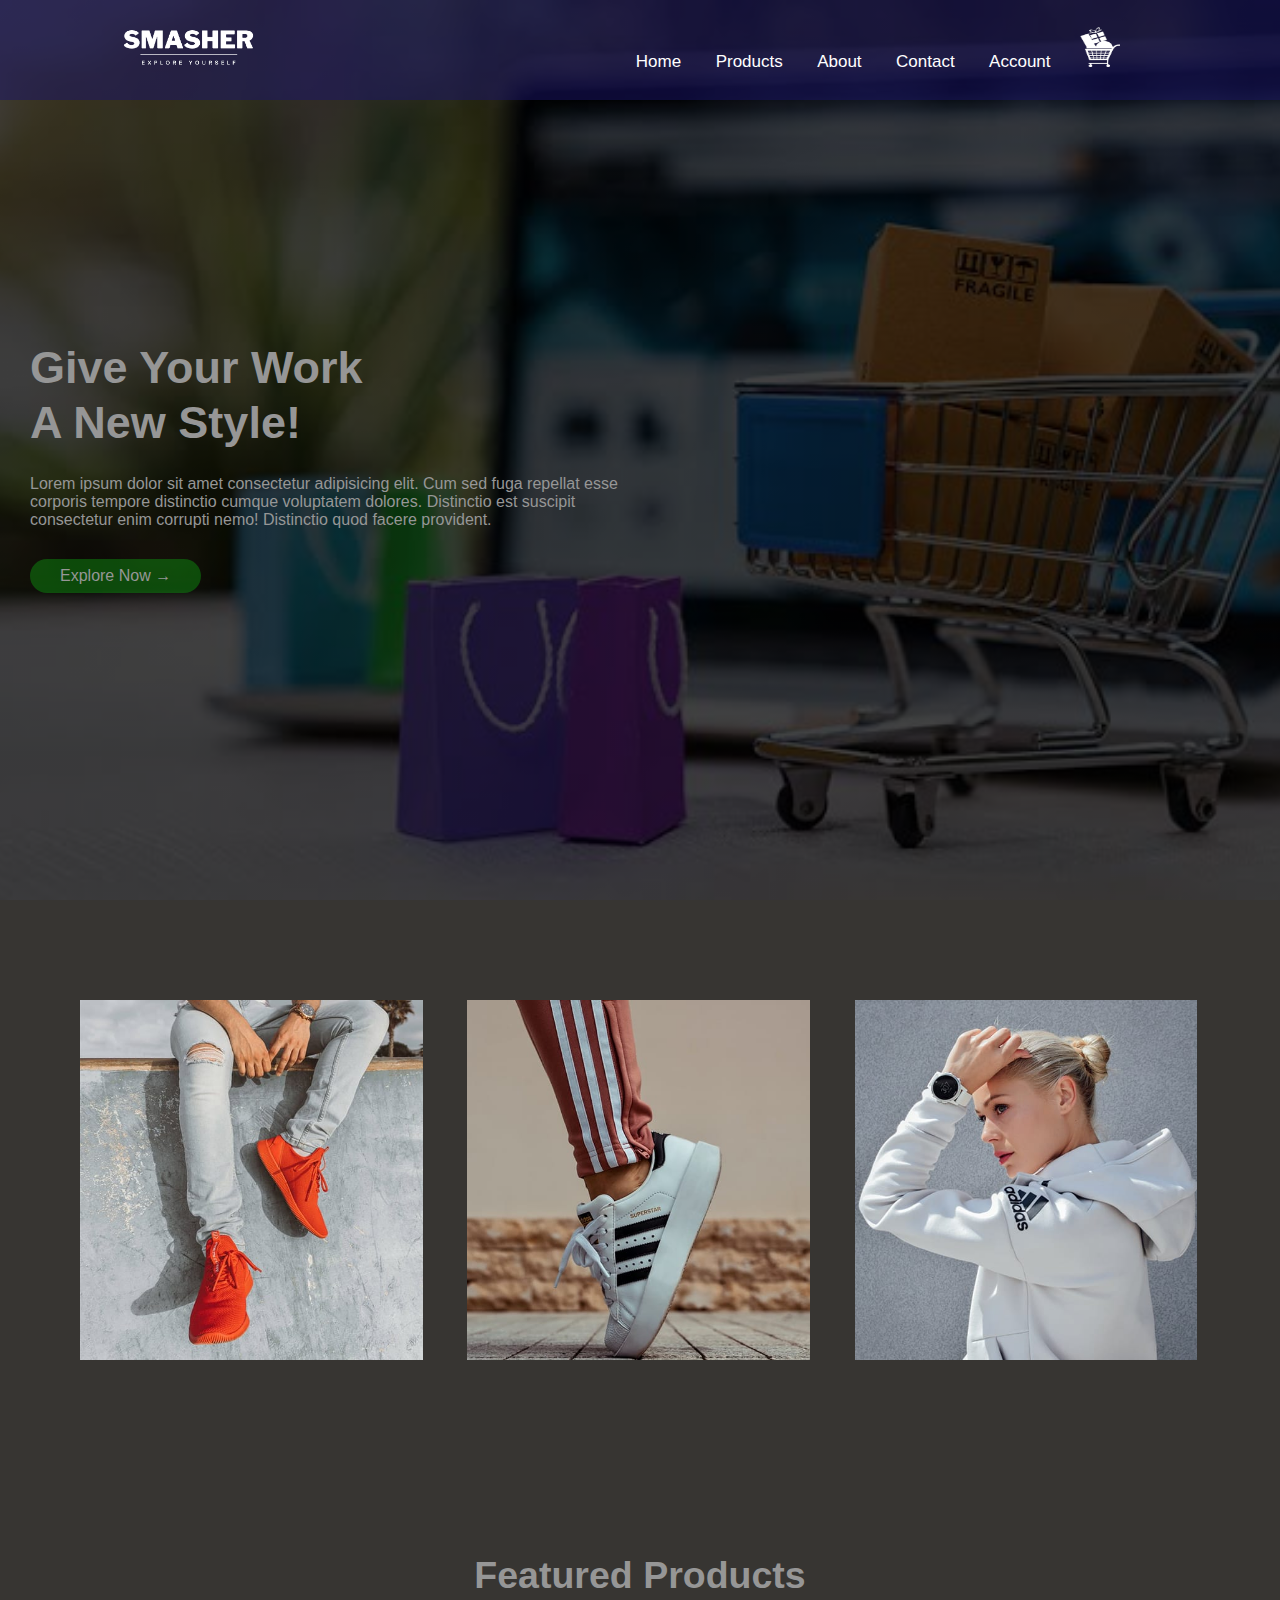
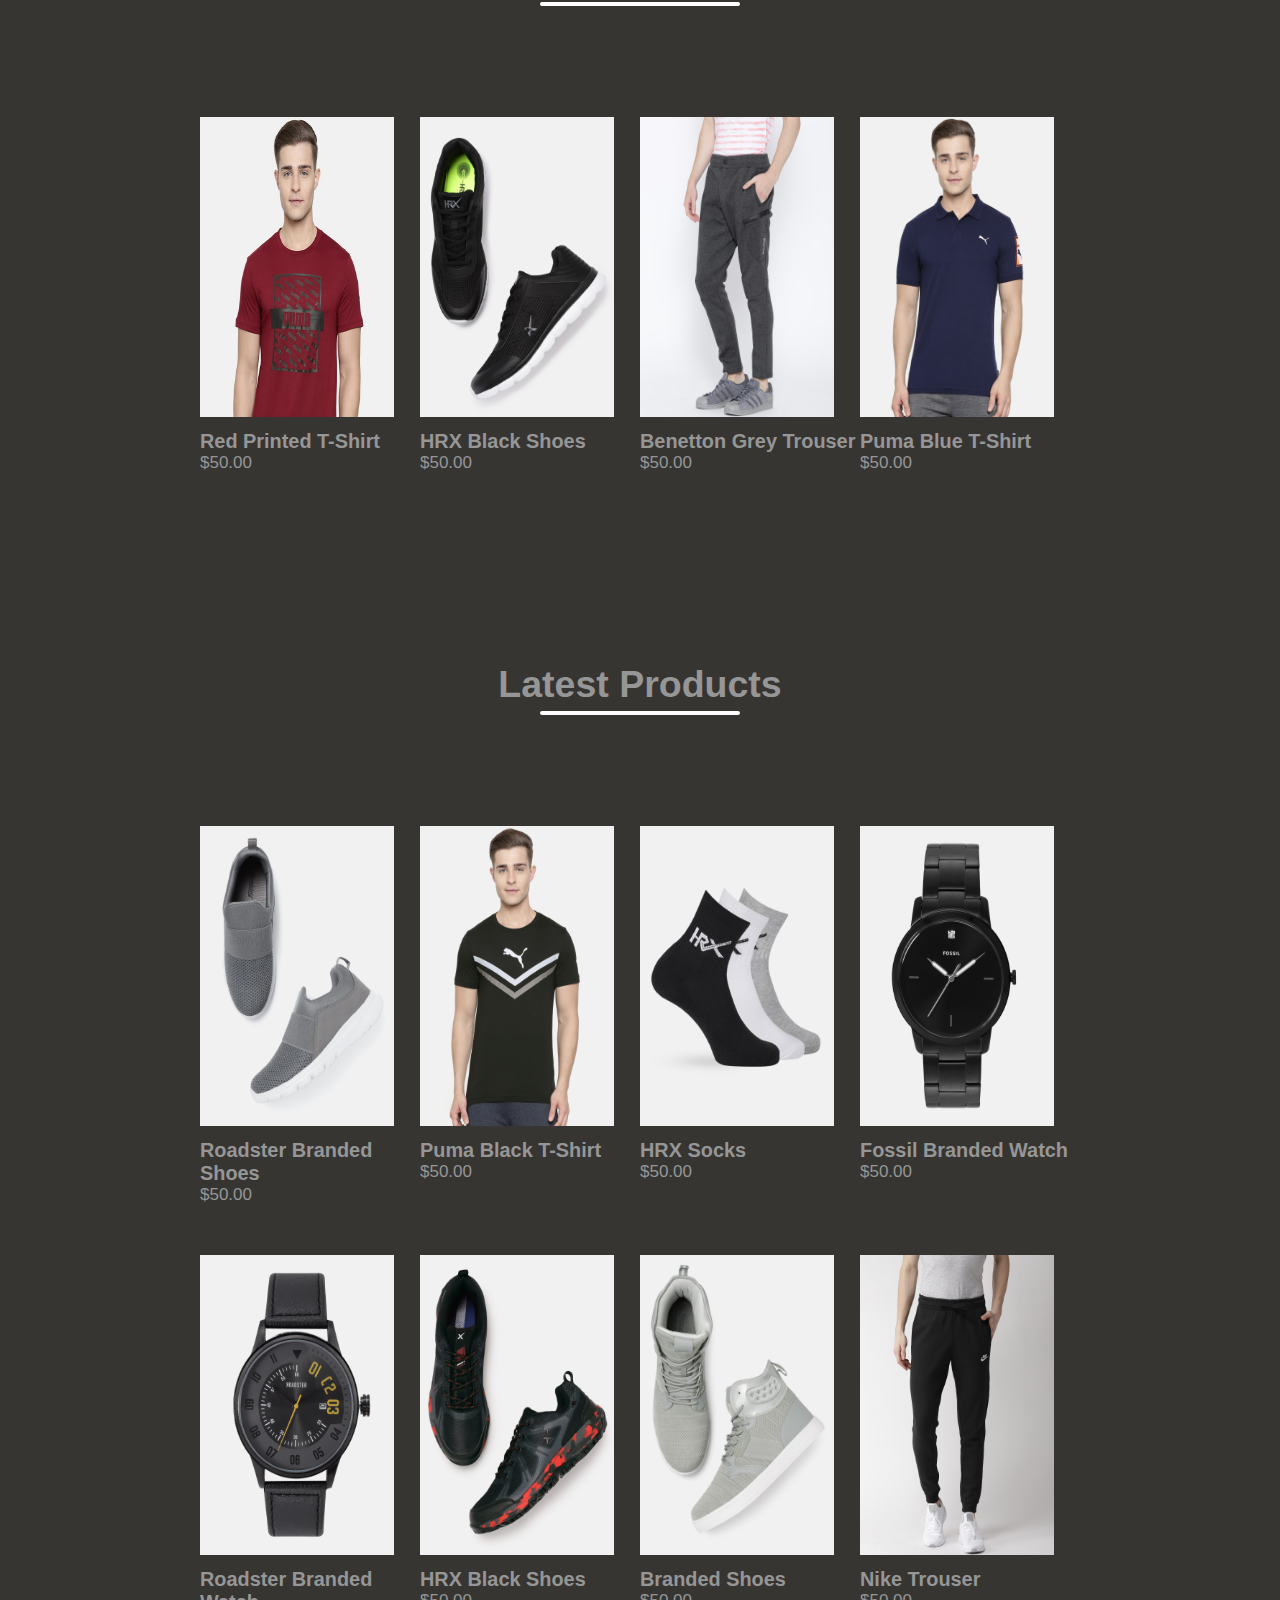
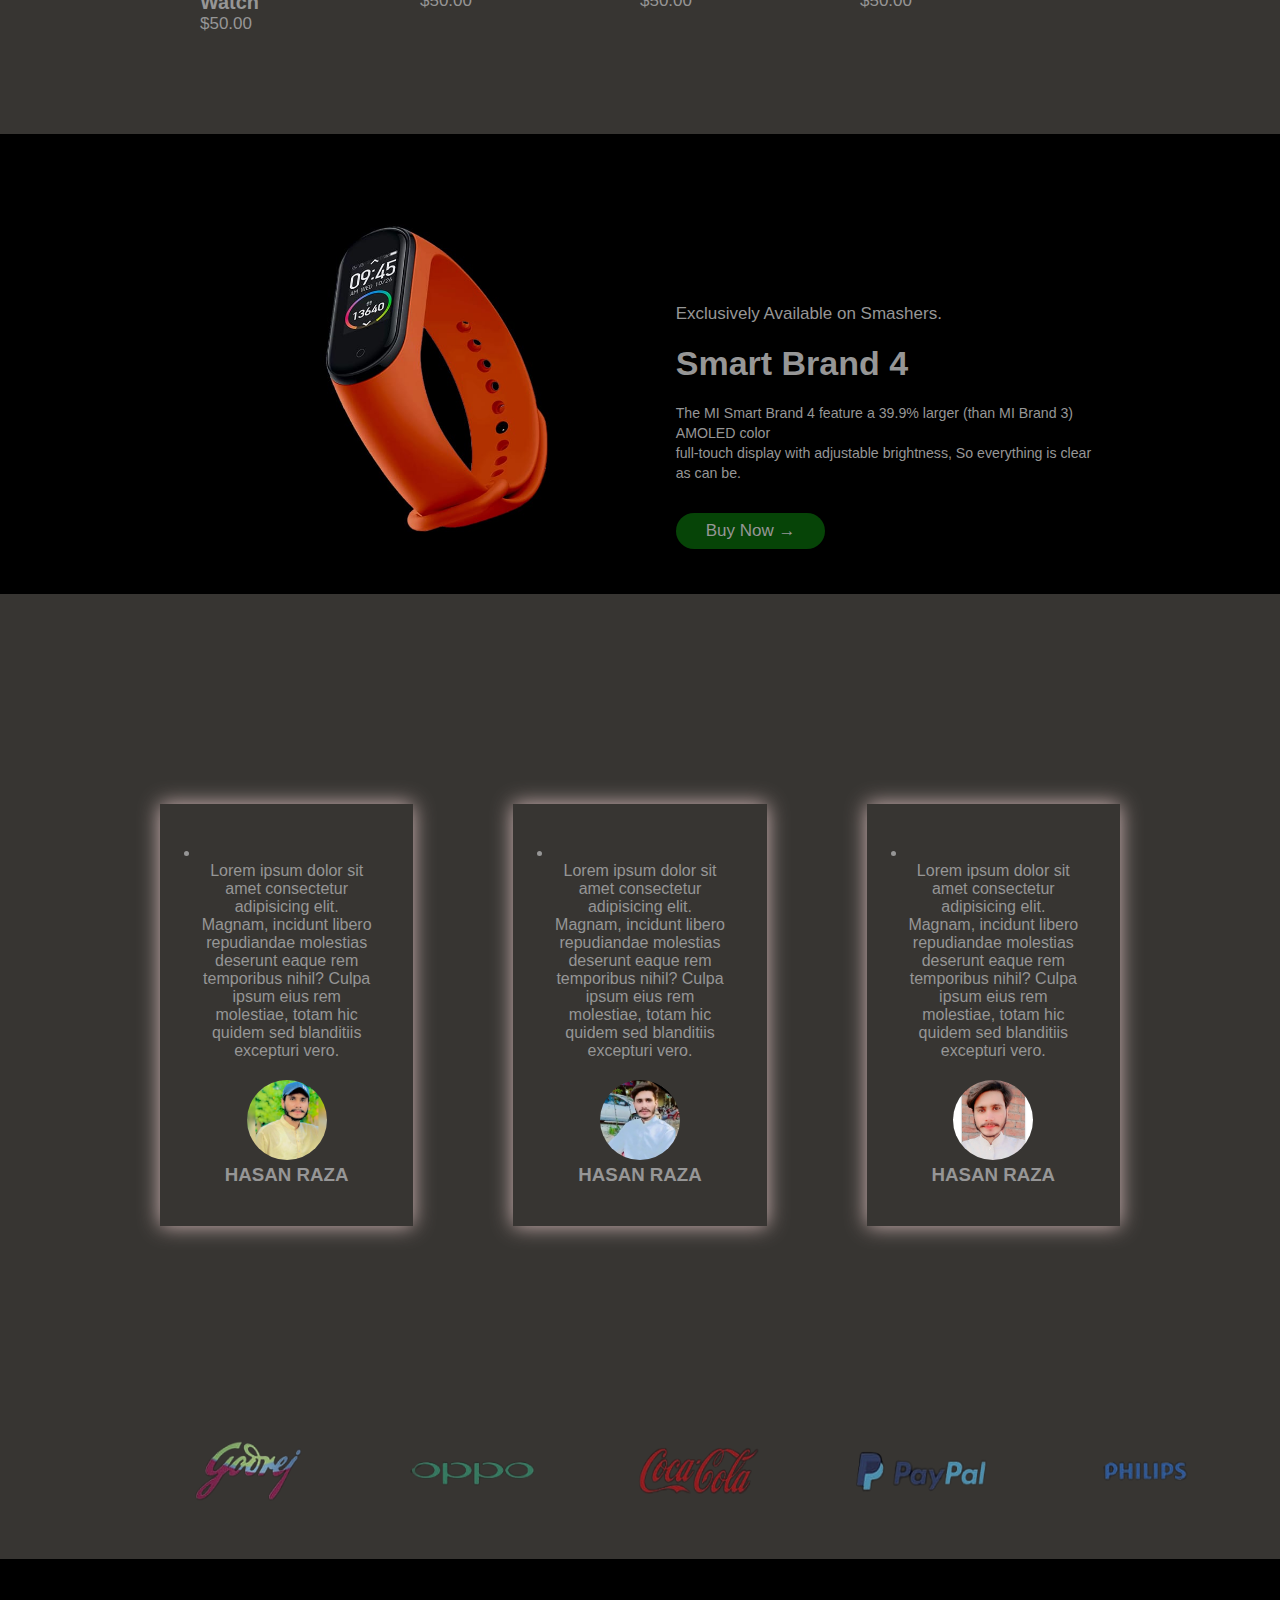
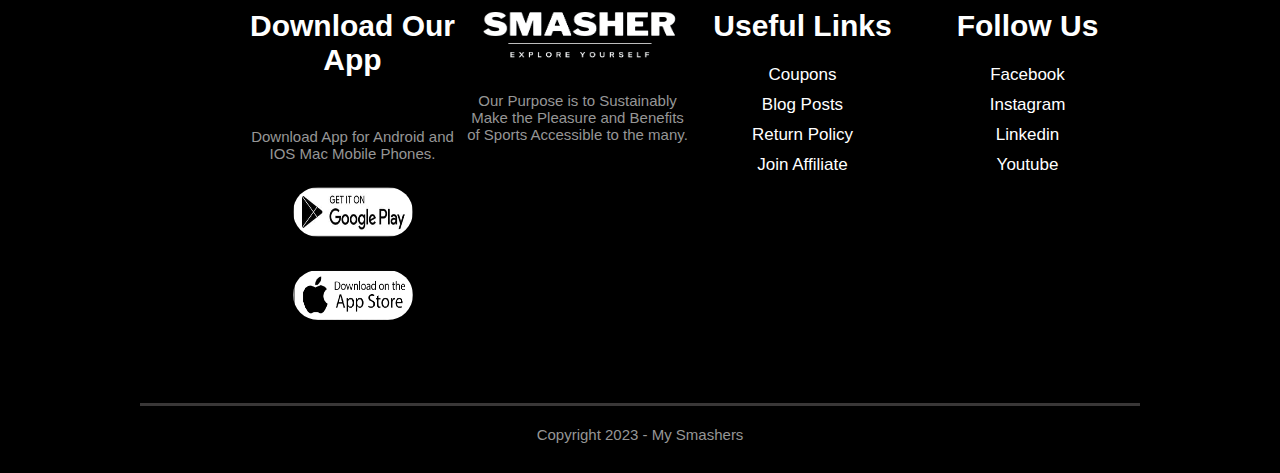
<file: index.html>
<!DOCTYPE html>
<html lang="en">
<head>
    <meta charset="UTF-8">
    <meta http-equiv="X-UA-Compatible" content="IE=edge">
    <meta name="viewport" content="width=device-width, initial-scale=1.0">
    <link rel="stylesheet" href="style.css">
    <title>Smasher | E-commerse</title>
</head>
<body>
    <div class="header">
    <div class="container">
    <div class="navbar">
        <div class="logo">
            <img src="images/26.png" width="135px">
        </div>
        <nav>
            <ul id="MenuItems">
                <li><a href="/Ecommerce/">Home</a></li>
                <li><a href="/Ecommerce/Products.html">Products</a></li>
                <li><a href="/Ecommerce/About.html">About</a></li>
                <li><a href="/Ecommerce/contact.html">Contact</a></li>
                <li><a href="/Ecommerce/Account.html">Account</a></li>
            </ul>
            <img src="images/27.png" width="40px" height="40px">
            <div class="menu" onclick="menutoggle()">
            <img src="images/33333-removebg-preview.png" width="40px">
        </div>
        </nav>
    </div>
    <div class="row">
        <div class="col-2"><h1>Give Your Work <br> A New Style!</h1>
        <p>Lorem ipsum dolor sit amet consectetur adipisicing elit. Cum sed fuga repellat esse <br> corporis tempore distinctio cumque voluptatem dolores. Distinctio est suscipit  <br> consectetur enim corrupti nemo! Distinctio quod facere provident.</p>
    <a href="" class="btn">Explore Now &#8594;</a></div>
    </div>
</div>
</div>
<div class="small-container">
<div class="catagory">
    <img src="images/IMG-20230223-WA0007.jpg" >
    <img src="images/IMG-20230223-WA0008.jpg" >
    <img src="images/IMG-20230223-WA0009.jpg" >
</div>
</div>
<!-------featured product------->
<div class="title">
    <h2>Featured Products</h2>
</div>
    <div class="small-container1">
    <div class="row1">
        <a href="file:///C:/Users/MZ%20laptops/Desktop/E-commerce/cart.html"><img src="images/IMG-20230223-WA0011.jpg"></a>
        <h3>Red Printed T-Shirt</h3>
        <p>$50.00</p>
    </div>
    <div class="row1">
        <img src="images/13.jpg">
        <h3>HRX Black Shoes</h3>
        <p>$50.00</p>
    </div>
    <div class="row1">
        <img src="images/14.jpg">
        <h3>Benetton Grey Trouser</h3>
        <p>$50.00</p>
    </div>
    <div class="row1">
        <img src="images/15.jpg">
        <h3>Puma Blue T-Shirt</h3>
        <p>$50.00</p>
    </div>
</div>
<div class="title">
    <h2>Latest Products</h2>
</div>
<div class="small-container1">
    <div class="row1">
        <img src="images/11.jpg">
        <h3>Roadster Branded Shoes</h3>
        <p>$50.00</p>
    </div>
    <div class="row1">
        <img src="images/17.jpg">
        <h3>Puma Black T-Shirt</h3>
        <p>$50.00</p>
    </div>
    <div class="row1">
        <img src="images/18.jpg">
        <h3>HRX Socks</h3>
        <p>$50.00</p>
    </div>
    <div class="row1">
        <img src="images/19.jpg">
        <h3>Fossil Branded Watch</h3>
        <p>$50.00</p>
    </div>
</div>
<div class="small-container1">
    <div class="row1">
        <img src="images/20.jpg">
        <h3>Roadster Branded Watch</h3>
        <p>$50.00</p>
    </div>
    <div class="row1">
        <img src="images/10.jpg">
        <h3>HRX Black Shoes</h3>
        <p>$50.00</p>
    </div>
    <div class="row1">
        <img src="images/16.jpg">
        <h3>Branded Shoes</h3>
        <p>$50.00</p>
    </div>
    <div class="row1">
        <img src="images/12.jpg">
        <h3>Nike Trouser</h3>
        <p>$50.00</p>
    </div>
</div>
<div class="small-container2">
    <div class="row2">
        <img src="images/IMG-20230223-WA0010.jpg">
    </div>
    <div class="text">
        <p>Exclusively Available on Smashers.</p>
        <br>

        <h1>Smart Brand 4</h1>
        <br>
        <small>The MI Smart Brand 4 feature a 39.9% larger (than MI Brand 3)
            AMOLED color <br> full-touch display with adjustable 
            brightness, So everything is clear as can be.
        </small>
        <br>
        <a href="file:///C:/Users/MZ%20laptops/Desktop/E-commerce/cart.html" class="btn">Buy Now &#8594;</a></div>

    </div>
</div>
<div class="small-container3">
    <div class="row3">
        <li class="fa fa-quote-left"></li>
        <p>Lorem ipsum dolor sit amet consectetur adipisicing elit. Magnam, incidunt libero repudiandae molestias deserunt eaque rem temporibus nihil? Culpa ipsum eius rem molestiae, totam hic quidem sed blanditiis excepturi vero.</p>
        <img src="images/24.jpg" alt="">
        <br>
        <h3>HASAN RAZA</h3>
    </div>
    <div class="row3">
        <li class="fa fa-quote-left"></li>
        <p>Lorem ipsum dolor sit amet consectetur adipisicing elit. Magnam, incidunt libero repudiandae molestias deserunt eaque rem temporibus nihil? Culpa ipsum eius rem molestiae, totam hic quidem sed blanditiis excepturi vero.</p>
        <img src="images/23.jpg" alt="">
        <br>
        <h3>HASAN RAZA</h3>
    </div>
    <div class="row3">
        <li class="fa fa-quote-left"></li>
        <p>Lorem ipsum dolor sit amet consectetur adipisicing elit. Magnam, incidunt libero repudiandae molestias deserunt eaque rem temporibus nihil? Culpa ipsum eius rem molestiae, totam hic quidem sed blanditiis excepturi vero.</p>
        <img src="images/22.jpg" alt="">
        <br>
        <h3>HASAN RAZA</h3>
    </div>
</div>
<div class="small-container4">
    <div class="row4">
        <a href=""><img src="images/3-removebg-preview.png" alt=""></a>
    </div>
    <div class="row4">
        <a href=""><img src="images/4-removebg-preview.png" alt=""></a>
    </div>
    <div class="row4">
        <a href=""><img src="images/2-removebg-preview.png" alt=""></a>
    </div>
    <div class="row4">
        <a href=""><img src="images/5-removebg-preview.png" alt=""></a>
    </div>
    <div class="row4">
        <a href=""><img src="images/6-removebg-preview.png" alt=""></a>
    </div>
</div> 
<div class="footer">
    <div class="container5">
        <div class="row5">
            <h3>Download Our App</h3>
            <br>
            <br>
            <br>
            <p>Download App for Android and IOS Mac Mobile Phones.</p>
            <div class="app-logo">
                <a href=""><img src="images/8.jpg" alt=""></a>
                <a href=""><img src="images/25.png" alt=""></a>
            </div>
        </div>
        <div class="row6">
            <img src="images/26.png" alt="">
            <p>Our Purpose is to Sustainably Make the Pleasure
                and Benefits of Sports Accessible to the many.</p>
        </div>
        <div class="row5">
            <h3>Useful Links</h3>
            <br>
            <ul>
                <li> <a href="">Coupons</a> </li>
                <li><a href="">Blog Posts</a></li>
                <li><a href="">Return Policy</a></li>
                <li><a href="">Join Affiliate</a></li>
            </ul>
        </div>
        <div class="row5">
            <h3>Follow Us</h3>
            <br>
            <ul>
                <li><a href="">Facebook</a></li>
                <li><a href="">Instagram</a></li>
                <li><a href="">Linkedin</a></li>
                <li><a href="">Youtube</a></li>
            </ul>
        </div>
    </div>
    <hr>
    <p class="copyright">Copyright  2023 - My  Smashers</p>
</div>

<script>
    var MenuItems = document.getElementById("MenuItems");

    MenuItems.style.maxHeight = "0px";

    function menutoggle(){

        if(MenuItems.style.maxHeight == "0px")
        {
           MenuItems.style.maxHeight = "400px";
        }
        else{
        MenuItems.style.maxHeight = "0px";
        }
    }
</script>
</body>
</html>
</file>
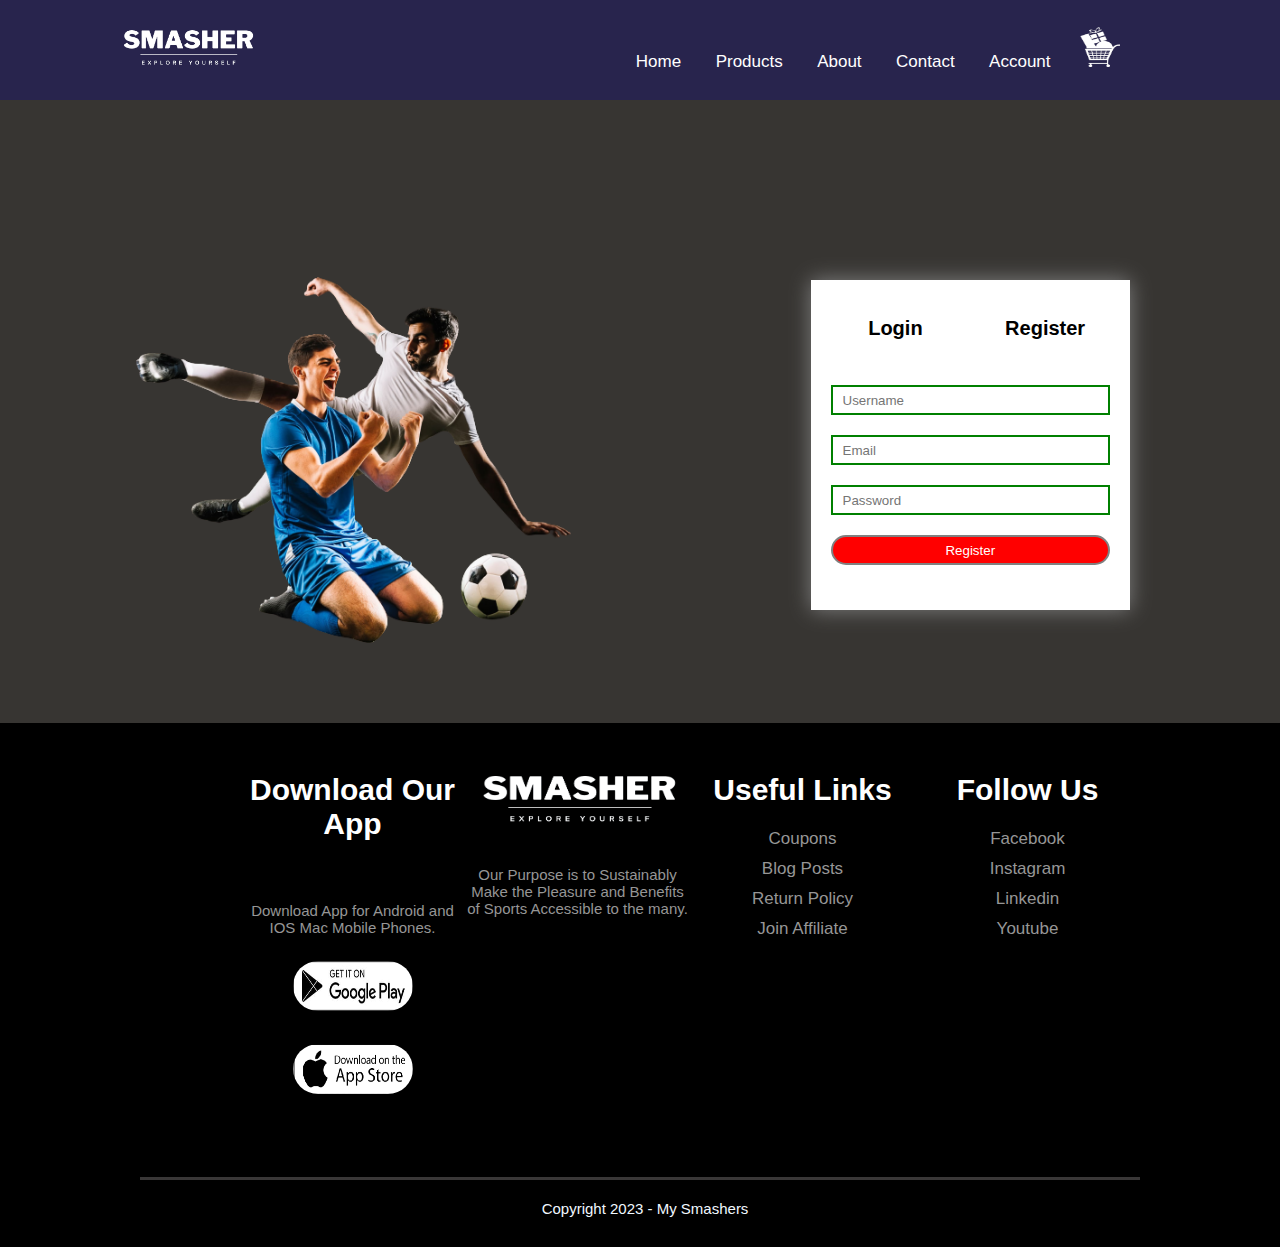
<file: Account.html>
<!DOCTYPE html>
<html lang="en">
<head>
    <meta charset="UTF-8">
    <meta http-equiv="X-UA-Compatible" content="IE=edge">
    <meta name="viewport" content="width=device-width, initial-scale=1.0">
    <link rel="stylesheet" href="Account.css">
    <title>Smasher | E-commerse</title>
</head>
<body>
     <!--------------------------------nav-section--------------------------------->

     <div class="header">
            <div class="navbar">
                <div class="logo">
                    <img src="images/26.png" width="135px">
                </div>
                <nav>
                    <ul id="MenuItems">
                         <li><a href="/Ecommerce/">Home</a></li>
                        <li><a href="/Ecommerce/Products.html">Products</a></li>
                        <li><a href="/Ecommerce/About.html">About</a></li>
                        <li><a href="/Ecommerce/contact.html">Contact</a></li>
                        <li><a href="/Ecommerce/Account.html">Account</a></li>
                        
                    </ul>
                    <img src="images/27.png" width="40px" height="40px">
                    <div class="menu" onclick="menutoggle()">
                    <img src="images/33333-removebg-preview.png" width="40px">
                </div>
                </nav>
            </div>
        </div>
    <!----------------------------------Account Page-------------------------------------->

    <div class="container7">
        <div class="row7">
            <img src="images/1-removebg-preview.png" width="60%">
        </div>
        <div class="form-container">
            <div class="form-btn">
                <span onclick="login()">Login</span>
                <span onclick="register()">Register</span>
                
            </div>
            <form id="LoginForm">
                <input type="text" placeholder="Username">
                <input type="password" placeholder="Password">
                <button type="submit" class="btn">Login</button>
                <a href="">Forgot Password</a>
            </form>
            <form id="RegForm">
                <input type="text" placeholder="Username">
                <input type="email" placeholder="Email">
                <input type="password" placeholder="Password">
                <button type="submit" class="btn">Register</button>
            </form>
        </div>
    </div>






     <!-------------------------Footer section-------------------------------->


     <div class="footer">
        <div class="container5">
            <div class="row5">
                <h3>Download Our App</h3>
                <br>
                <br>
                <br>
                <p>Download App for Android and IOS Mac Mobile Phones.</p>
                <div class="app-logo">
                    <img src="images/8.jpg" alt="">
                    <img src="images/25.png" alt="">
                </div>
            </div>
            <div class="row6">
                <img src="images/26.png" alt="">
                <p>Our Purpose is to Sustainably Make the Pleasure
                    and Benefits of Sports Accessible to the many.</p>
            </div>
            <div class="row5">
                <h3>Useful Links</h3>
                <br>
                <ul>
                    <li>Coupons</li>
                    <li>Blog Posts</li>
                    <li>Return Policy</li>
                    <li>Join Affiliate</li>
                </ul>
            </div>
            <div class="row5">
                <h3>Follow Us</h3>
                <br>
                <ul>
                    <li>Facebook</li>
                    <li>Instagram</li>
                    <li>Linkedin</li>
                    <li>Youtube</li>
                </ul>
            </div>
        </div>
        <hr>
        <p class="copyright">Copyright  2023 - My  Smashers</p>
    </div>



    <script>
        var LoginForm = document.getElementById("LoginForm");
        var RegForm = document.getElementById("RegForm");

        function register(){

            RegForm.style.transform = "translateX(0px)";
            LoginForm.style.transform = "translateX(0px)";
        }
        function login(){
            
            RegForm.style.transform = "translateX(400px)";
            LoginForm.style.transform = "translateX(400px)";
        }




        var MenuItems = document.getElementById("MenuItems");
    
    MenuItems.style.maxHeight = "0px";

    function menutoggle(){

        if(MenuItems.style.maxHeight == "0px")
        {
           MenuItems.style.maxHeight = "400px";
        }
        else{
        MenuItems.style.maxHeight = "0px";
        }
    }
    </script>
</body>
</html>
</file>
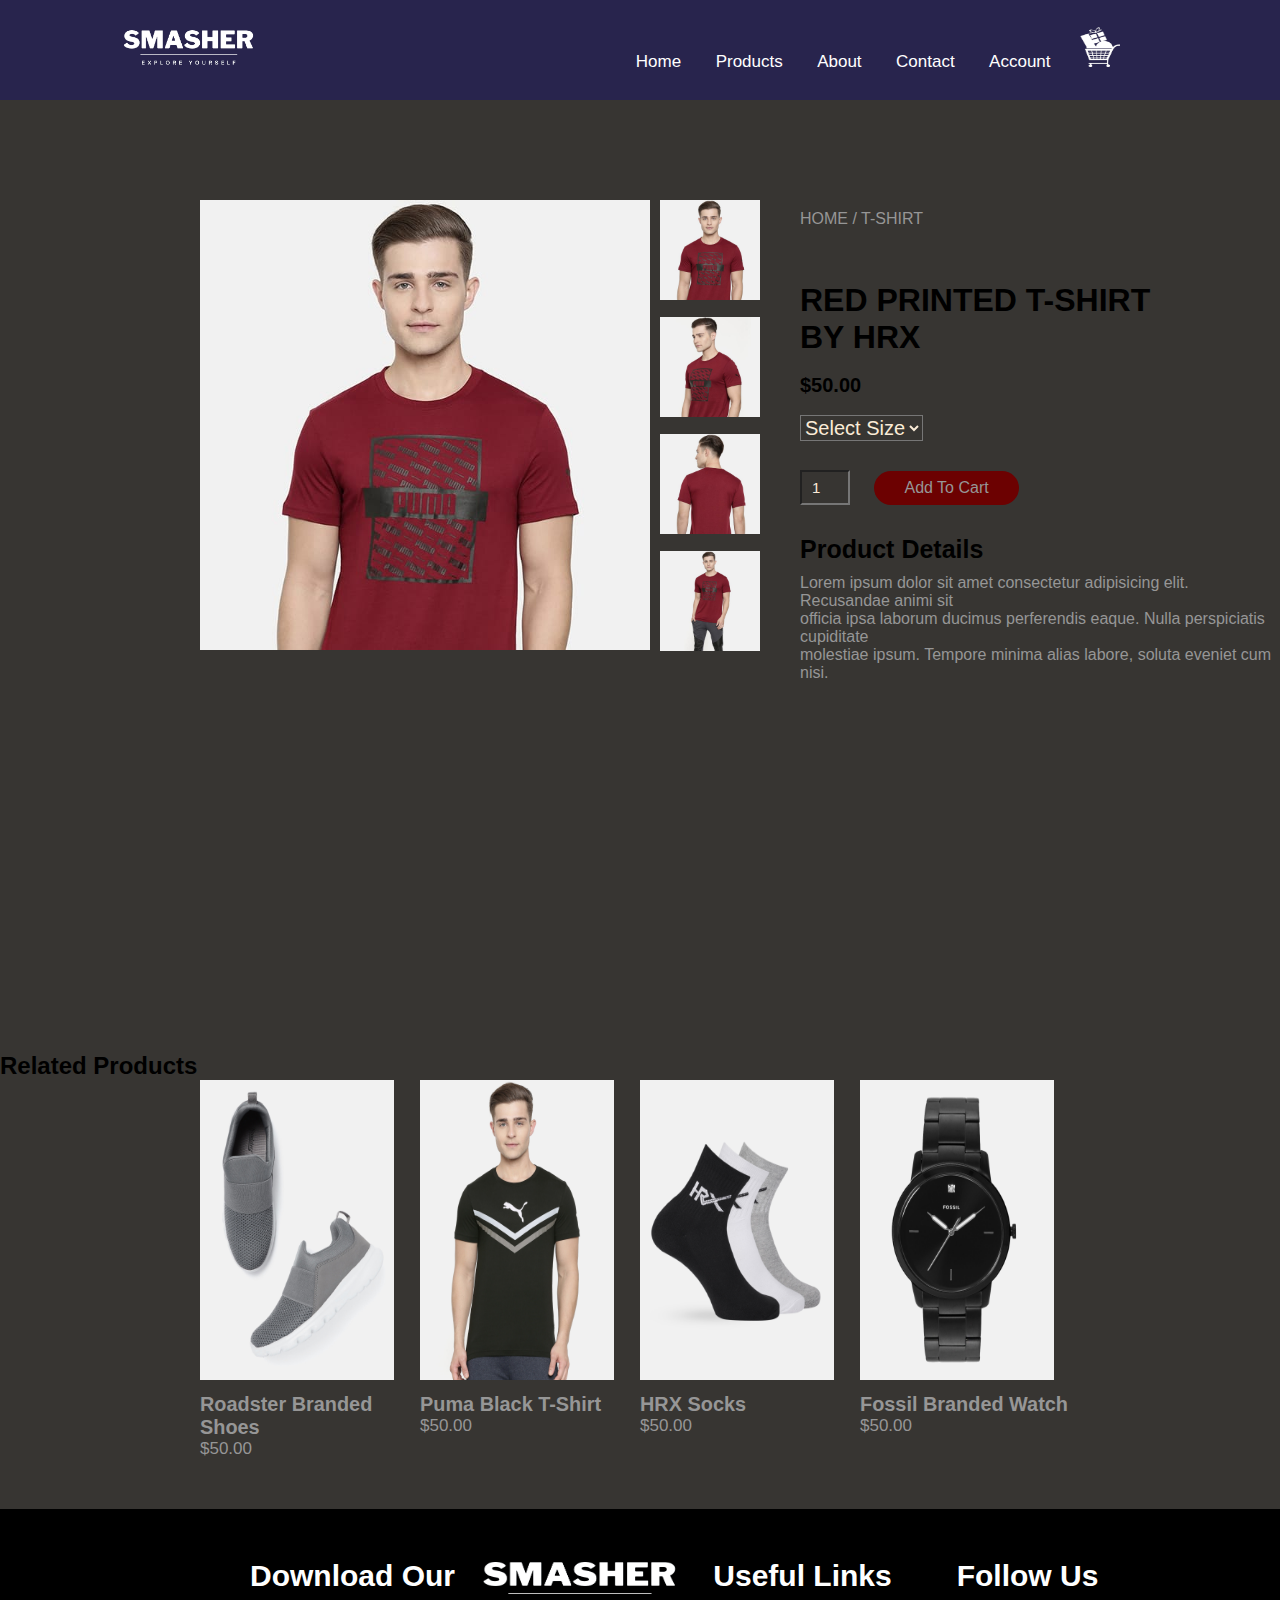
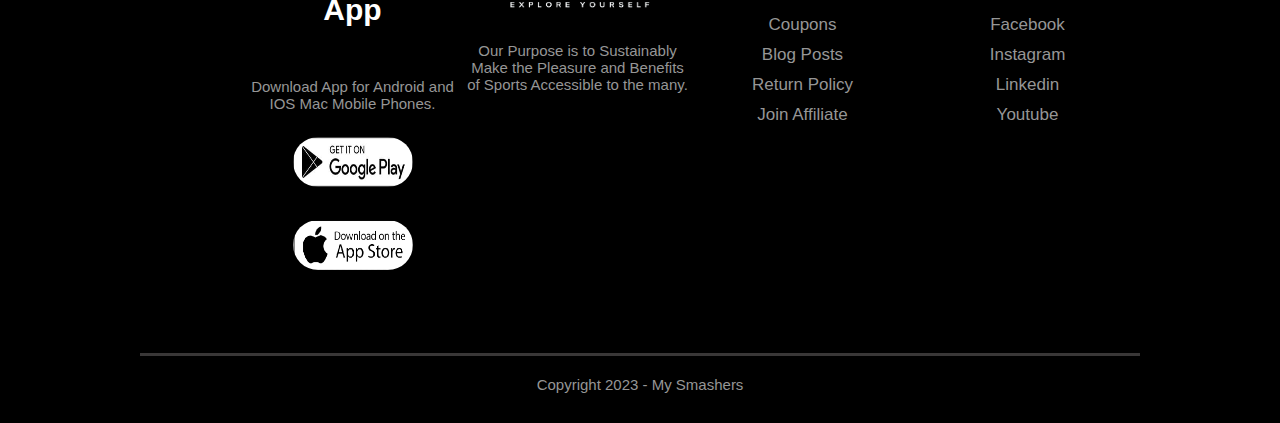
<file: cart.html>
<!DOCTYPE html>
<html lang="en">

<head>
    <meta charset="UTF-8">
    <meta http-equiv="X-UA-Compatible" content="IE=edge">
    <meta name="viewport" content="width=device-width, initial-scale=1.0">
    <link rel="stylesheet" href="cart.css">
    <title>Smasher | E-commerse</title>
</head>

<body>
    <div class="header">
            <div class="navbar">
                <div class="logo">
                    <img src="images/26.png" width="135px">
                </div>
                <nav>
                    <ul id="MenuItems">
                        <li><a href="file:///C:/Users/MZ%20laptops/Desktop/E-commerce/My.Html">Home</a></li>
                        <li><a href="file:///C:/Users/MZ%20laptops/Desktop/E-commerce/Products.html">Products</a></li>
                        <li><a href="">About</a></li>
                        <li><a href="file:///C:/Users/MZ%20laptops/Desktop/E-commerce/contact.html">Contact</a></li>
                        <li><a href="file:///C:/Users/MZ%20laptops/Desktop/E-commerce/Account.html?">Account</a></li>
                    </ul>
                    <img src="images/27.png" width="40px" height="40px">
                    <div class="menu" onclick="menutoggle()">
                    <img src="images/33333-removebg-preview.png" width="40px">
                    </div>
                </nav>
            </div>
    </div>
    <div class="small-container">
        <div class="row">
            <img src="images/IMG-20230223-WA0011.jpg" id="ProductImg">
        </div>
        
        <div class="small-container2">
            <div class="img-container">
                <img src="images/IMG-20230223-WA0011.jpg" width="100%" class="small-img">
            </div>
            <div class="img-container">
                <img src="images/IMG-20230223-WA0012.jpg" width="100%" class="small-img">
            </div>
            <div class="img-container">
                <img src="images/IMG-20230223-WA0013.jpg" width="100%" class="small-img">
            </div>
            <div class="img-container">
                <img src="images/IMG-20230223-WA0014.jpg" width="100%" class="small-img">
            </div>
    </div>
        <div class="row0">
            <p>HOME / T-SHIRT</p>
            <br><br><br>
            <h1>RED PRINTED T-SHIRT <br> BY HRX</h1>
            <br>
            <h4>$50.00</h4>
            <br>
            <select>
                <option>Select Size</option>
                <option>XXL</option>
                <option>XL</option>
                <option>Large</option>
                <option>Medium</option>
                <option>Small</option>
            </select>
            <br>
            <input type="number" value="1">
            <a href="" class="btn">Add To Cart</a>
            <h3>Product Details</h3>
            <p>Lorem ipsum dolor sit amet consectetur adipisicing elit. Recusandae animi sit <br> officia ipsa laborum
                ducimus perferendis eaque. Nulla perspiciatis cupiditate <br> molestiae ipsum. Tempore minima alias
                labore, soluta eveniet cum nisi.</p>
        </div>
    </div>
    </div>
    </div>
   <div class="related">
    <h2>Related Products</h2>
   </div>
    <div class="small-container1">
        <div class="row1">
            <img src="images/11.jpg">
            <h3>Roadster Branded Shoes</h3>
            <p>$50.00</p>
        </div>
        <div class="row1">
            <img src="images/17.jpg">
            <h3>Puma Black T-Shirt</h3>
            <p>$50.00</p>
        </div>
        <div class="row1">
            <img src="images/18.jpg">
            <h3>HRX Socks</h3>
            <p>$50.00</p>
        </div>
        <div class="row1">
            <img src="images/19.jpg">
            <h3>Fossil Branded Watch</h3>
            <p>$50.00</p>
        </div>
    </div>

















    <div class="footer">
        <div class="container5">
            <div class="row5">
                <h3>Download Our App</h3>
                <br>
                <br>
                <br>
                <p>Download App for Android and IOS Mac Mobile Phones.</p>
                <div class="app-logo">
                    <img src="images/8.jpg" alt="">
                    <img src="images/25.png" alt="">
                </div>
            </div>
            <div class="row6">
                <img src="images/26.png" alt="">
                <p>Our Purpose is to Sustainably Make the Pleasure
                    and Benefits of Sports Accessible to the many.</p>
            </div>
            <div class="row5">
                <h3>Useful Links</h3>
                <br>
                <ul>
                    <li>Coupons</li>
                    <li>Blog Posts</li>
                    <li>Return Policy</li>
                    <li>Join Affiliate</li>
                </ul>
            </div>
            <div class="row5">
                <h3>Follow Us</h3>
                <br>
                <ul>
                    <li>Facebook</li>
                    <li>Instagram</li>
                    <li>Linkedin</li>
                    <li>Youtube</li>
                </ul>
            </div>
        </div>
        <hr>
        <p class="copyright">Copyright 2023 - My Smashers</p>
    </div>
    <script>
        var ProductImg = document.getElementById("ProductImg");
        var SmallImg = document.getElementsByClassName("small-img");
        debugger
        SmallImg[0].onclick = function () {
            debugger
            ProductImg.src = SmallImg[0].src
        }
        SmallImg[1].onclick = function () {
            ProductImg.src = SmallImg[1].src
        }
        SmallImg[2].onclick = function () {
            ProductImg.src = SmallImg[2].src
        }
        SmallImg[3].onclick = function () {
            ProductImg.src = SmallImg[3].src
        }


        var MenuItems = document.getElementById("MenuItems");
    
        MenuItems.style.maxHeight = "0px";
    
        function menutoggle(){
    
            if(MenuItems.style.maxHeight == "0px")
            {
               MenuItems.style.maxHeight = "400px";
            }
            else{
            MenuItems.style.maxHeight = "0px";
            }
        }


    </script>




</body>

</html>
</file>
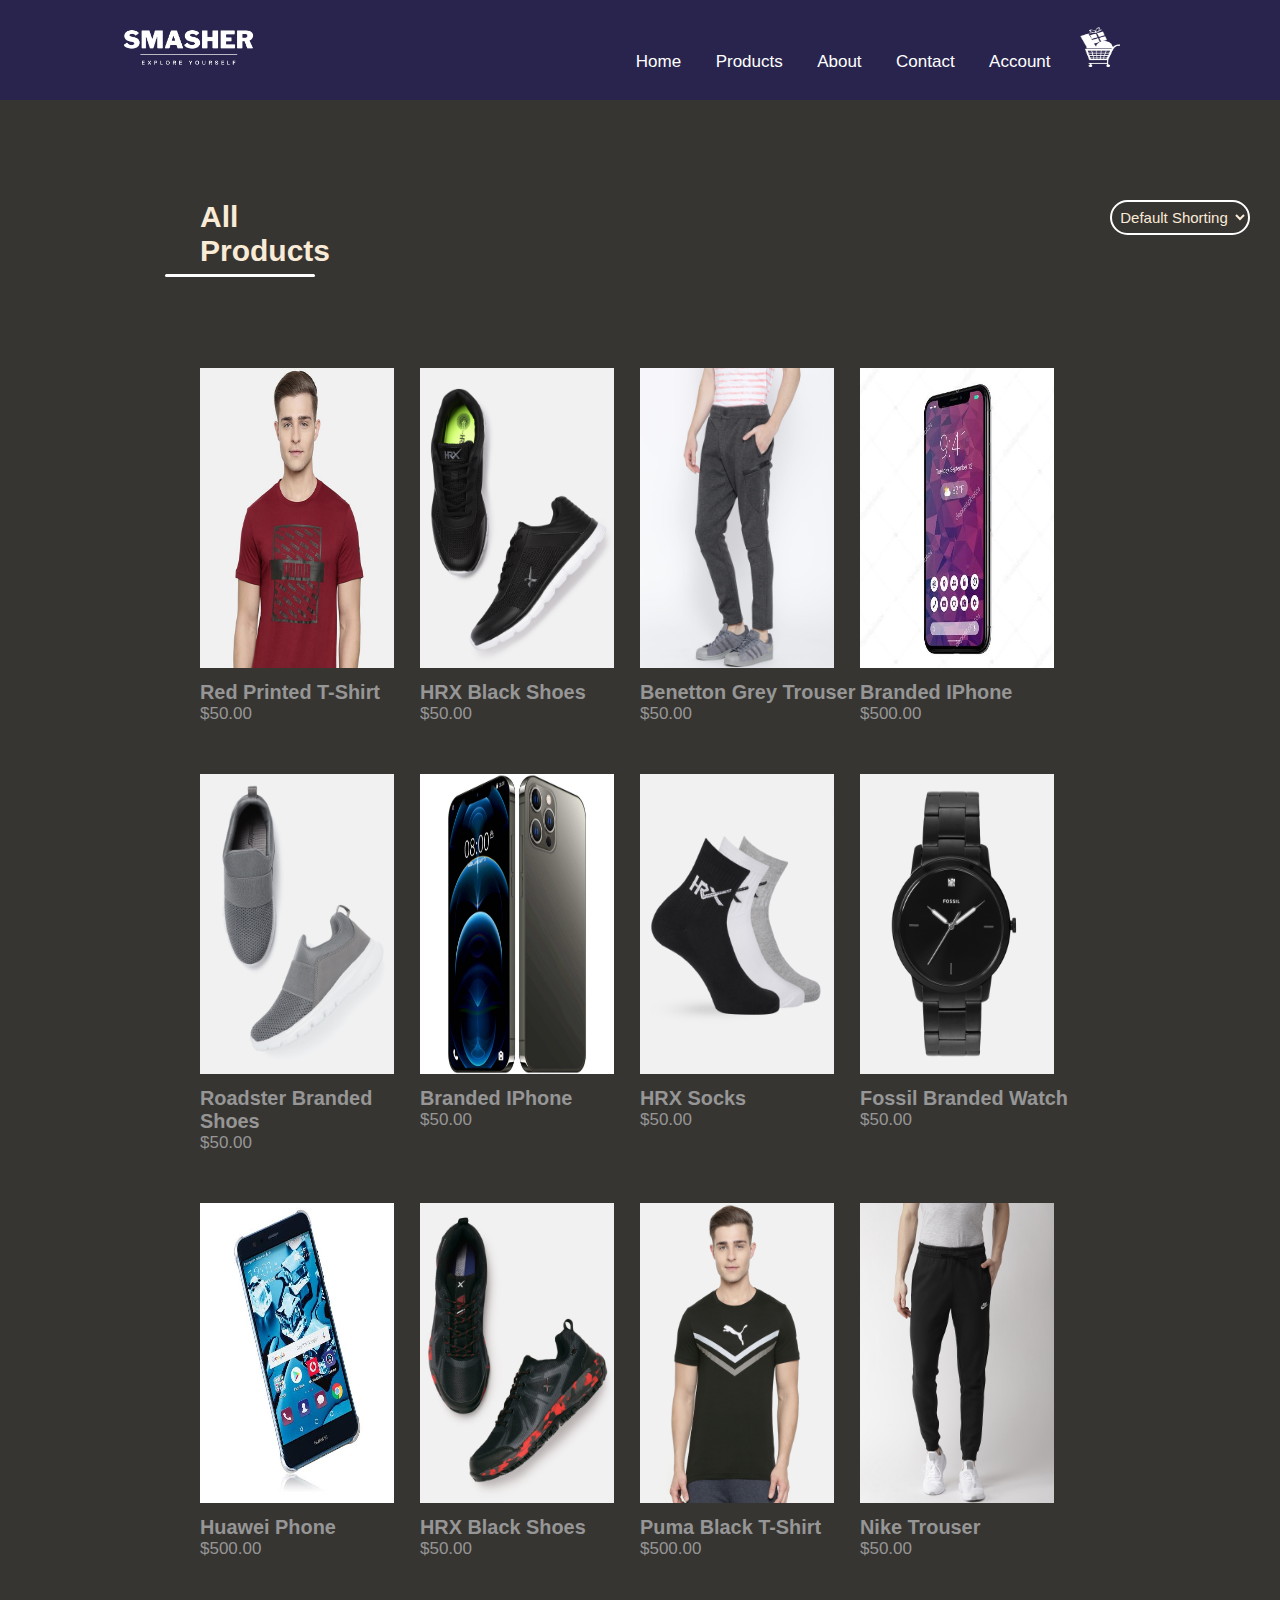
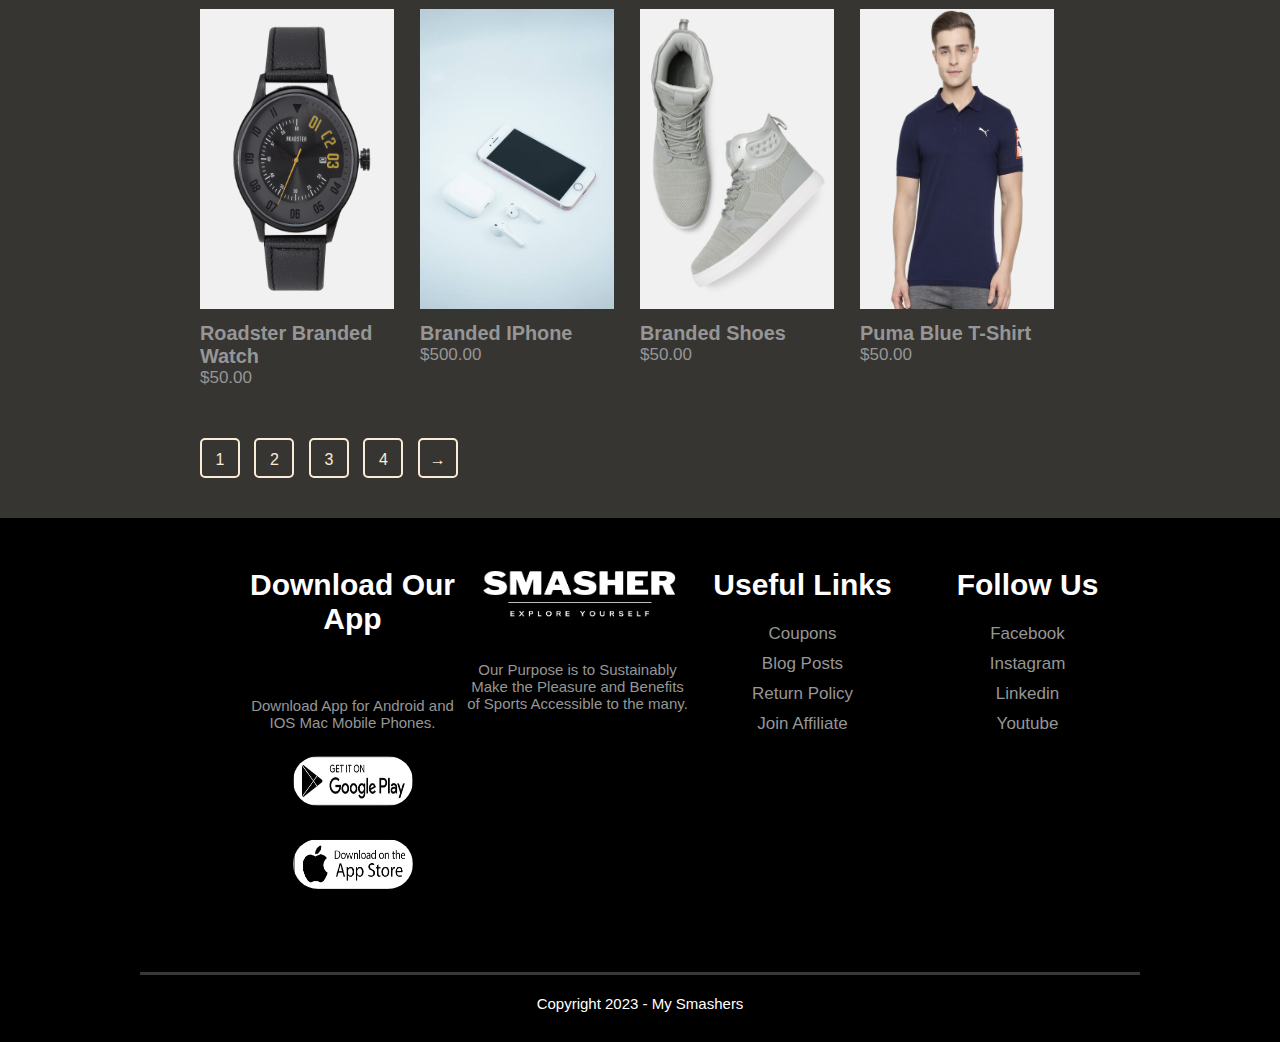
<file: Products.html>
<!DOCTYPE html>
<html lang="en">
<head>
    <meta charset="UTF-8">
    <meta http-equiv="X-UA-Compatible" content="IE=edge">
    <meta name="viewport" content="width=device-width, initial-scale=1.0">
    <link rel="stylesheet" href="products.css">
    <title>Smasher | E-commerse</title>
</head>
<body>

    <!--------------------------------nav-section--------------------------------->

    <div class="header">
        <div class="navbar">
            <div class="logo">
                <img src="images/26.png" width="135px">
            </div>
            <nav>
                <ul id="MenuItems">
                     <li><a href="/Ecommerce/">Home</a></li>
                    <li><a href="/Ecommerce/Products.html">Products</a></li>
                    <li><a href="/Ecommerce/About.html">About</a></li>
                    <li><a href="/Ecommerce/contact.html">Contact</a></li>
                    <li><a href="/Ecommerce/Account.html">Account</a></li>
                </ul>
                <img src="images/27.png" width="40px" height="40px">
            <div class="menu" onclick="menutoggle()">
            <img src="images/33333-removebg-preview.png" width="40px">
        </div>
            </nav>
        </div>
</div>

    <!--------------------------All Products Catagories------------------------>
<div class="header">
    <div class="row0">
        <h2>All Products</h2>
        <select>
            <option>Default Shorting</option>
            <option>Short by price</option>
            <option>Short by popularity</option>
            <option>Short by rating</option>
            <option>Short by sale</option>
        </select>
        
    </div>
</div>


        <div class="small-container1">
        <div class="row1">
            <img src="images/IMG-20230223-WA0011.jpg">
            <h3>Red Printed T-Shirt</h3>
            <p>$50.00</p>
        </div>
        <div class="row1">
            <img src="images/13.jpg">
            <h3>HRX Black Shoes</h3>
            <p>$50.00</p>
        </div>
        <div class="row1">
            <img src="images/14.jpg">
            <h3>Benetton Grey Trouser</h3>
            <p>$50.00</p>
        </div>
        <div class="row1">
            <img src="images/35.jpeg">
            <h3>Branded IPhone</h3>
            <p>$500.00</p>
        </div>
    </div>
    <div class="small-container1">
        <div class="row1">
            <img src="images/11.jpg">
            <h3>Roadster Branded Shoes</h3>
            <p>$50.00</p>
        </div>
        <div class="row1">
            <img src="images/33.jpg">
            <h3>Branded IPhone</h3>
            <p>$50.00</p>
        </div>
        <div class="row1">
            <img src="images/18.jpg">
            <h3>HRX Socks</h3>
            <p>$50.00</p>
        </div>
        <div class="row1">
            <img src="images/19.jpg">
            <h3>Fossil Branded Watch</h3>
            <p>$50.00</p>
        </div>
    </div>
    <div class="small-container1">
        <div class="row1">
            <img src="images/36.jpeg">
            <h3>Huawei Phone</h3>
            <p>$500.00</p>
        </div>
        <div class="row1">
            <img src="images/10.jpg">
            <h3>HRX Black Shoes</h3>
            <p>$50.00</p>
        </div>
        <div class="row1">
            <img src="images/17.jpg">
            <h3>Puma Black T-Shirt</h3>
            <p>$500.00</p>
        </div>
        <div class="row1">
            <img src="images/12.jpg">
            <h3>Nike Trouser</h3>
            <p>$50.00</p>
        </div>
    </div>
    <div class="small-container1">
        <div class="row1">
            <img src="images/20.jpg">
            <h3>Roadster Branded Watch</h3>
            <p>$50.00</p>
        </div>
        <div class="row1">
            <img src="images/34.jpeg">
            <h3>Branded IPhone</h3>
            <p>$500.00</p>
        </div>
        <div class="row1">
            <img src="images/16.jpg">
            <h3>Branded Shoes</h3>
            <p>$50.00</p>
        </div>
        <div class="row1">
            <img src="images/15.jpg">
            <h3>Puma Blue T-Shirt</h3>
            <p>$50.00</p>
        </div>
    </div>


    <!--------------------------BTN section------------------------->

    
        <div class="page-btn">
            <span>1</span>
            <span>2</span>
            <span>3</span>
            <span>4</span>
            <span>&#8594;</span>
        </div>


    <!-------------------------Footer section-------------------------------->


    <div class="footer">
        <div class="container5">
            <div class="row5">
                <h3>Download Our App</h3>
                <br>
                <br>
                <br>
                <p>Download App for Android and IOS Mac Mobile Phones.</p>
                <div class="app-logo">
                    <img src="images/8.jpg" alt="">
                    <img src="images/25.png" alt="">
                </div>
            </div>
            <div class="row6">
                <img src="images/26.png" alt="">
                <p>Our Purpose is to Sustainably Make the Pleasure
                    and Benefits of Sports Accessible to the many.</p>
            </div>
            <div class="row5">
                <h3>Useful Links</h3>
                <br>
                <ul>
                    <li>Coupons</li>
                    <li>Blog Posts</li>
                    <li>Return Policy</li>
                    <li>Join Affiliate</li>
                </ul>
            </div>
            <div class="row5">
                <h3>Follow Us</h3>
                <br>
                <ul>
                    <li>Facebook</li>
                    <li>Instagram</li>
                    <li>Linkedin</li>
                    <li>Youtube</li>
                </ul>
            </div>
        </div>
        <hr>
        <p class="copyright">Copyright  2023 - My  Smashers</p>
    </div>

    <script>
        var MenuItems = document.getElementById("MenuItems");
    
        MenuItems.style.maxHeight = "0px";
    
        function menutoggle(){
    
            if(MenuItems.style.maxHeight == "0px")
            {
               MenuItems.style.maxHeight = "400px";
            }
            else{
            MenuItems.style.maxHeight = "0px";
            }
        }
    </script>
</body>
</html>
</file>
<file: style.css>
*{
    margin: 0%;
    padding: 0%;
    box-sizing: border-box;
    
}
body{
font-family: 'poppins' , sans-serif;
background-color: rgb(55, 53, 50);
}

.logo{
    margin-left: 100px;
}
.navbar{
    display: flex;
    align-items: center;
    padding: 20px;
    background: rgba(26, 20, 104, 0.509);
    height: 100px;
    padding-bottom: 22px;
}
nav{
    flex: 1;
    text-align: right;
    margin-right: 100px;
}
nav ul{
    display: inline-block;
    list-style-type: none;
}
nav ul li{
    display: inline-block;
    margin-right: 20px;
    font-size: 17px;
    padding-bottom: 20px;
}
a{
    text-decoration: none;
    color: white;
}
a:hover{
    color: rgba(151, 198, 11, 0.438);
}
.container{
    width: 100%;
    margin: auto;  
}
.header{
    background-image: linear-gradient(rgba(0, 0, 0, 0.74),rgba(0, 0, 0, 0.74)),url(images/21.jpeg);
    min-height: 100vh;
    width:100%;
    background-position: center;
    background-size: cover;
    position: relative;
}
.row{
    width: 90%;
    color: rgb(150, 150, 150);
    position: absolute;
    top: 35%;
    bottom: 50%;
    text-align: start;
    padding-left: 30px;
}
.row h1{
    font-size: 45px;
    line-height: 55px;
    margin: 25px 0;
}
.btn{
    display: inline-block;
    background: #0e9b1070;
    padding: 8px 30px;
    margin: 30px 0;
    border-radius: 30px;
    color: rgb(150, 150, 150);
    transition: background 0.5s;
}
.btn:hover{
    background: rgb(161, 131, 131);
    color: black;
}
.catagory{
    margin: 80px 0;
}
.catagory img{
    width: 33%;
    height: 400px;
    margin-bottom: 30px;
    padding: 20px;
    transition: transform 0.5s;
}
.catagory img:hover{
    transform: translateY(-10px);
}
.small-container{
    max-width: 1200px;
    margin: auto;
    padding-left: 20px;
    padding-right: 20px;
}
.row1{
    flex-basis: 30%;
    margin-bottom: 50px;
    transition: transform 0.5s;
}
.small-container1{
    max-width: 1500px;
   margin: 0 200px;
   display: inline-flex;
   color: rgb(150, 150, 150);
   font-size: 17px;
   

}
.row1 img{
    width: 120%;
    height: 300px; 
    margin-bottom: 8px;
    padding-right: 70px;
}
.title{
    text-align: center;
    position: relative;
    color: rgb(150, 150, 150);
    font-size: 25px;
    top: 10px;
    margin: 130px;
}
.title::after{
content: '';
background: rgb(255, 255, 255);
width: 200px;
height: 4px;
border-radius: 5px;
position: absolute;
bottom: -3;
left: 50%;
transform: translateX(-50%);
margin-top: 5px;
}
.row1:hover{
    transform: translateY(-10px);
}
.small-container2{
    width: 100%;
    display: inline-flex;
    color: rgb(150, 150, 150);
    font-size: 17px;
    background: black;
    margin-top: 50px;
    padding: 70px;
    padding-left: 230px;
    height: 460px;
}
.row2 img{
    width: 120%;
    height: 350px; 
    margin-bottom: 10px;
    padding: 20px;
    
}
.text{
    padding: 100px;
}



.small-container3{
    margin: 110px;
    display: inline-flex;
    color: rgb(150, 150, 150);
    padding-top: 50px;    
}
.row3 img{
    width: 80px; 
    margin-top: 20px;
    border-radius: 50%;
}
.row3{
    text-align: center;
    margin: 50px;
    padding: 40px;
    box-shadow: 0 0 20px 0px rgba(247, 215, 215, 0.811);
    cursor: pointer;
    transition: transform 0.5s;
}
.row3:hover{
    transform: translateY(-10px);
}
.small-container4{
   width: 100%;
   display: inline-flex;
   color: rgb(150, 150, 150);
   font-size: 13px;
   padding: 40px;
   padding-left: 120px;
   transition: transform 0.5s;
}
.row4 img{
    width: 100%;
    height: 90px;
    padding: 5px;
    padding-left: 60px;
    padding-right: 25px;
    cursor: pointer;
    filter: grayscale(50%);
}
.row4 img:hover{
    transform: translateY(-5px);
    filter: grayscale(0);
}
.footer{
    background: black; 
    font-size: 15px;
    padding-right: 140px;
    padding-left: 140px;

}
.container5{
    width: 100%;
    display: inline-flex;
    color: rgb(150, 150, 150);
    padding-top: 50px;
    padding-left: 100px;   
}
.row5 img{
    width: 200px;
    height: 50px;
    margin-bottom: 30px;
 
}
.row6 img{
    width: 200px;
    height: 50px;
    margin-bottom: 30px;
 
}
.app-logo{
    margin-top: 25px;
}
.app-logo img{
    width: 120px;
    height: 50px;
    border-radius: 25px;
}
.footer .row5{
    flex: 1;
    text-align: center;
    margin-bottom: 30px;
}
.footer .row6{
    flex: 1;
    text-align: center;
    margin-bottom: 30px;
}
ul li{
    list-style-type: none;
    font-size: 17px;
    padding: 5px;
}
.row5 h3{
    font-size: 30px;
    color: white;
}
.row6 h3{
    font-size: 30px;
    color: white;
}
.footer hr{
    border: none;
    background: #393737;
    height: 3px;
    margin: 20px 0;
}
.copyright{
    text-align: center;
    padding-bottom: 30px;
}
p{
    color: rgb(150, 150, 150);
}
.menu{
    width: 40px;
    display: none;

}
nav img{
    margin-right: 40px;
}




@media only screen and (max-width: 800px){

    nav ul{
        position: absolute;
        top: 100px;
        left: 81%;
        background: #111148b8;
        width: 150px;
        text-align: center;
        overflow: hidden;
        transition: max-height 0.5s;
    }
    
    nav ul li{
        display: block;
        margin-right: 50px;
        margin-top: 7px;
        margin-bottom: 7px;
    }
    nav img{
        margin-right: 150px;
        margin-top: 0px;
        

    }
    .menu{
        display: block;
        cursor: pointer;
        margin-left: 530px;
        margin-top: -52px;
        padding-top: 20px;
    }
    

.catagory {
    margin: 50px 0px;
    margin-bottom: 100px;
}
.row p {
    font-size: 13px;
}
.catagory img {
    width: 250px;
    height: 350px;
    margin-bottom: -100px;
    padding: 10px;
}
.small-container1 {
    margin: 0 20px;
    font-size: 13px;
}

.title {
    top: 80px;
    margin-top: 0px;
}
.row1 img {
    width: 140%;
    height: 270px;
    padding-right: 80px;
    margin-bottom: 10px ;
}
.row1 {
    margin-bottom: 30px;
}
.row2 img {
    width: 340%;
    height: 350px;
    margin-bottom: 10px;
    padding: 10px;
    margin-left: -175px;
    margin-top: -50px;
}
.small-container2 {
    font-size: 15px;
    margin-top: 15px;
    padding-left: 220px;
    height: 400px;
}
.text {
    padding: 70px;
    margin-top: -50px;
    margin-left: 60px;
}
.small-container3 {
    margin: 0px;
    padding-top: 10px;
}
.row3 {
    margin: 25px;
    padding: 0px;
}
.small-container4 {
    font-size: 0px;
    padding: 23px;
    padding-left: -1px;
}
.row4 img {
    width: 150%;
    height: 90px;
    padding: 0px;
    padding-left: 75px;
    padding-right: 26px;
    margin-left: -50px;
}
.logo {
    margin-left: 10px;
}
nav {
    margin-right: 5px;
    flex: 1;
}
nav ul li {
    margin-right: 5px;
    font-size: 15px;
}

.footer {
    background: black;
    font-size: 15px;
    padding-right: 0px;
    padding-left: 0px;
    margin-left: -10%;
}
.container5 {
    width: 100%;
    display: inline-flex;
    color: rgb(150, 150, 150);
    padding-top: 50px;
    padding-left: 95px;
}
.app-logo img {
    width: 140px;
    height: 40px;
    border-radius: 25px;
}
.row5 img {
    width: 130px;
    height: 40px;
    margin-bottom: 0px;
}
.row5 p {
    color: rgb(150, 150, 150);
    margin-top: -25px;
}
.copyright {
    margin-left: 80px;
}
.row6 img {
    width: 160px;
    height: 65px;
}

}

@media only screen and (max-width: 600px){

    nav ul{
        position: absolute;
        top: 100px;
        left: 81%;
        background: #111148b8;
        width: 150px;
        text-align: center;
    }
    
    nav ul li{
        display: block;
        margin-right: 50px;
        margin-top: 7px;
        margin-bottom: 7px;
        line-height: 5px;
    }

    nav img{
        margin-right: 120px;
        margin-top: 0px;
    }
    .menu{
        display: block;
        cursor: pointer;
        margin-left: 350px;
        margin-top: -52px;
        padding-top: 20px;
    }

    .row {
        text-align: center;
        padding-left: 50px;
    }
    .catagory img {
        width: 183px;
        height: 300px;
    }
    .row1 img {
        width: 155%;
        height: 250px;
    }
    .title {
        font-size: 20px;
    }
    .small-container1 {
        margin: 0px 15px;
        font-size: 11px;
    }
    .text {
        padding: 10px;
        margin-top: 36px;
        margin-left: 141px;
        margin-right: -22px;
    }
    .small-container2 {
        margin-top: 25px;
        padding-left: 0px;
        height: 400px;
    }
    .row2 img {
        width: 250%;
        height: 300px;
        margin-bottom: 10px;
        padding: 10px;
        margin-left: -50px;
        margin-top: -7px;
    }
    .row3 {
        margin: 6px;
        padding: 0px;
    }
    .small-container3{
        padding-left: 10px;
        padding-right: 10px;

    }
    .footer{
        margin-left: -14%;
    } 
    .row5 h3 {
        font-size: 20px;
    }
    .row6 img {
        width: 110px;
        height: 55px;
        margin-bottom: 7px;
    }
    .row6 p{
        margin-top: 10px;
    }
    .copyright {
        margin-left: 85px;
    }

}

@media only screen and (max-width: 300px){

    nav ul{
        position: absolute;
        top: 100px;
        left: 66%;
        background: #111148b8;
        width: 150px;
        text-align: center;
    }
    
    nav ul li{
        display: block;
        margin-right: 50px;
        margin-top: 7px;
        margin-bottom: 7px;
        line-height: 0px;
    }

    nav img{
        margin-right: 290px;
        margin-top: 0px;
        margin-left: 30px;
    }
    .menu{
        display: block;
        cursor: pointer;
        margin-left: 63px;
        margin-top: -52px;
        padding-top: 20px;
    }

    .logo {
        margin-left: 0px;
    }

    .container5{
        display: inline-block;
        padding-left: 40px;
    }
    .copyright {
        margin-left: 40px;
    }

.row h1 {
    font-size: 30px;
    line-height: 35px;
    margin: 50px -1px;
}
.row p {
    font-size: 12px;
}
.catagory img {
    width: 100%;
    height: 330px;
    margin-bottom: 2px;
}
.small-container {
    width: 100%;
    padding-left: 0px;
    padding-right: 0px;
}
    .small-container1{
        width: 100%;
        display: inline-block;
        margin-left: 10px;
        font-size: 20px;
    }
    .row1 img {
        width: 105%;
        height: 300px;
        margin-bottom: 8px;
        padding-right: 35px;
    }
    .small-container{
        margin-top: -50px;
    }
    .catagory {
        margin: 40px 0px;
        margin-bottom: -40px;
    }
    .title { 
        margin-left: 10px ;
    }
    .title::after{
        width: 115px;
    }
    .small-container2{
        display: inline-block;
        height: 500px;
    }
    .row2 img {
        width: 124%;
        height: 180px;
        margin-bottom: 38px;
        padding: 10px;
        margin-left: 8px;
        margin-top: -50px;
    }
    .text {
        padding: 0px;
        margin-top: 5px;
        margin-left: 15px;
        margin-right: -50px;
        text-align: center;
    }
    .row3{
        margin-bottom: 15px;
        padding-top: 15px;
    }
    .small-container3{
        display: inline-block;
        }
    .small-container4 {
        display: inline-block;
        width: 100%;
    }
    .row4 img {
        width: 120%;
        height: 75px;
        padding: 0px;
        padding-left: 75px;
        padding-right: 26px;
        margin-left: -50px;
    }


}
</file>
<file: Account.css>
*{
    margin: 0%;
    padding: 0%;
    box-sizing: border-box;
    
}
body{
    font-family: 'poppins' , sans-serif;
    background-color: rgb(55, 53, 50);
}
.navbar{
    display: flex;
    align-items: center;
    background: rgba(26, 20, 104, 0.509);
    padding: 20px;
    height: 100px;
    padding-bottom: 22px;
    padding-left: 120px;
    padding-right: 120px;
}
nav{
    flex: 1;
    text-align: right;
}
nav ul{
    display: inline-block;
    list-style-type: none;
}
nav ul li{
    display: inline-block;
    margin-right: 20px;
    font-size: 17px;
    padding-bottom: 20px;

}
a{
    text-decoration: none;
    color: white;
}
a:hover{
    color: rgb(64, 117, 117);
}
.header{
    background-position: center;
    background-size: cover;
    position: relative;
    margin-bottom: 100px;
    
}
.container7{
    padding: 50px 0;
    display: flex;
}
.container7 img{
    margin-left: 120px;
    margin-right: 230px;
}
.form-container{
    background: white;
    width: 350px;
    height: 330px;
    position: relative;
    text-align: center;
    margin-right: 150px;
    margin-top: 30px;
    box-shadow: 0 0 20px 0px grey;
    overflow: hidden;

}
.form-container span{
    font-weight: bold;
    margin: 10px;
    color: black;
    cursor: pointer;
    width: 100%;
    display: inline-block;
}
.form-container a{
    color: black;
}

.form-btn{
    display: flex;
    padding: 10px;
    margin-top: 17px;
    font-size: 20px;
}
.form-btn span{
    margin: 10px;
}
.form-container form{
    max-width: 350px;
    padding: 0 20px;
    position: absolute;
    top: 120px;
    transition: transform 0.5s;
}
form input{
    width: 100%;
    height: 30px;
    margin: 10px 0;
    padding: 0 10px;
    border: 2px solid green;
}
form .btn{
    width: 100%;
    border: 2px solid grey;
    cursor: pointer;
    margin: 10px 0;
    border-radius: 50px;
    height: 30px;
    background: red;
    color: white;
}
form .btn:focus{
    outline: none;
}
#LoginForm{
    left: -400px;
    width: 100%;
}
#RegForm{
    left: 0;
    margin-top: -25px ;
}































.footer{
    background: black; 
    font-size: 15px;
    padding-right: 140px;
    padding-left: 140px;

}
.container5{
    width: 100%;
    display: inline-flex;
    color: rgb(150, 150, 150);
    padding-top: 50px;
    padding-left: 100px;   
}
.row5 img{
    width: 200px;
    height: 50px;
    margin-bottom: 30px;
 
}
.row6 img{
    width: 200px;
    height: 50px;
    margin-bottom: 30px;
 
}

.app-logo{
    margin-top: 25px;
}
.app-logo img{
    width: 120px;
    height: 50px;
    border-radius: 25px;
}
.footer .row5{
    flex: 1;
    text-align: center;
    margin-bottom: 30px;
}
.footer .row6{
    flex: 1;
    text-align: center;
    margin-bottom: 30px;
}
ul li{
    list-style-type: none;
    font-size: 17px;
    padding: 5px;
}
.row5 h3{
    font-size: 30px;
    color: white;
}
.row6 h3{
    font-size: 30px;
    color: white;
}
.footer hr{
    border: none;
    background: #393737;
    height: 3px;
    margin: 20px 0;
}
.copyright{
    text-align: center;
    padding-bottom: 30px;
    color: aliceblue;
    margin-left: 10px;
}
.row5 p{
    color: rgb(150, 150, 150);
    margin-top: 10px;
}
.row1{
    flex-basis: 30%;
    margin-bottom: 50px;
    transition: transform 0.5s;
}

.row6 p{
    color: rgb(150, 150, 150);
    margin-top: 10px;
}
.small-container1{
max-width: 1500px;
margin: 0 200px;
display: inline-flex;
color: rgb(150, 150, 150);
font-size: 17px;


}
.row1 img{
width: 120%;
height: 300px; 
margin-bottom: 8px;
padding-right: 70px;
}
.title{
text-align: center;
position: relative;
color: rgb(150, 150, 150);
font-size: 25px;
top: 10px;
margin: 130px;
}
.title::after{
content: '';
background: rgb(255, 255, 255);
width: 200px;
height: 5px;
border-radius: 5px;
position: absolute;
bottom: -3;
left: 50%;
transform: translateX(-50%);
}
.row1:hover{
transform: translateY(-10px);
}
.menu{
    width: 40px;
    display: none;

}
nav img{
    margin-right: 40px;
}


@media only screen and (max-width: 800px){

    nav ul{
        position: absolute;
        top: 100px;
        left: 86%;
        background: #111148b8;
        width: 120px;
        overflow: hidden;
        transition: max-height 0.5s;
        text-align: left;
    }
    
    nav ul li{
        display: block;
        margin-right: 50px;
        margin-top: 7px;
        margin-bottom: 7px;
    }
    nav img{
        margin-right: 140px;
        margin-top: 0px;
        

    }
    .menu{
        display: block;
        cursor: pointer;
        margin-left: 440px;
        margin-top: -52px;
        padding-top: 20px;
    }
    .logo {
        margin-left: 10px;
    }
    nav {
        margin-right: 5px;
        flex: 1;
    }

    .header {
        background-position: center;
        background-size: cover;
        position: relative;
        margin-bottom: 10px;
    }
    .form-container {
        background: white;
        width: 620px;
        height: 308px;
        position: relative;
        text-align: center;
        margin-right: 120px;
        margin-top: 0px;
        box-shadow: 0 0 20px 0px grey;
        overflow: hidden;
        margin-left: -100px;
    }
    #LoginForm {
        left: -400px;
        width: 100%;
    }
    .container7 img {
        margin-left: 31px;
        margin-right: 480px;
        width: 71%;
    }
    .footer {
        background: black;
        font-size: 15px;
        padding-right: 0px;
        padding-left: 0px;
        margin-left: -10%;
    }
    .container5 {
        width: 100%;
        display: inline-flex;
        color: rgb(150, 150, 150);
        padding-top: 50px;
        padding-left: 95px;
    }
    .app-logo img {
        width: 140px;
        height: 40px;
        border-radius: 25px;
    }
    .row5 img {
        width: 130px;
        height: 40px;
        margin-bottom: 0px;
    }
    .row5 p {
        color: rgb(150, 150, 150);
        margin-top: -25px;
    }
    .copyright {
        margin-left: 120px;
    }

}

@media only screen and (max-width: 600px){

     nav ul{
        position: absolute;
        top: 100px;
        left: 81%;
        background: #111148b8;
        width: 150px;
        text-align: center;
    }
    
    nav ul li{
        display: block;
        margin-right: 50px;
        margin-top: 7px;
        margin-bottom: 7px;
        line-height: 5px;
    }

    nav img{
        margin-right: 100px;
        margin-top: 0px;
    }
    .menu{
        display: block;
        cursor: pointer;
        margin-left: 255px;
        margin-top: -52px;
        padding-top: 20px;
    }

    .container7 img {
        margin-left: 4px;
        margin-right: 380px;
        width: 78%;
    }
    .form-container{
        height: 295px;
        margin-right: 30px;
    }
    .footer{
        margin-left: -14%;
    } 
    .row5 h3 {
        font-size: 20px;
    }
    .row6 img {
        width: 110px;
        height: 55px;
        margin-bottom: 7px;
    }
}

@media only screen and (max-width: 300px){

    nav ul{
        position: absolute;
        top: 100px;
        left: 66%;
        background: #111148b8;
        width: 150px;
        text-align: center;
    }
    
    nav ul li{
        display: block;
        margin-right: 50px;
        margin-top: 7px;
        margin-bottom: 7px;
        line-height: 0px;
    }

    nav img{
        margin-right: 290px;
        margin-top: 0px;
        margin-left: 30px;
    }
    .menu{
        display: block;
        cursor: pointer;
        margin-left: 63px;
        margin-top: -52px;
        padding-top: 20px;
    }
    .logo {
        margin-left: -110px;
    }
    .container7{
        display: block;
    }
    .form-container {
        width: 100%;
        margin-left: 0px;
        margin-bottom: -50px;
    }
    .container7 img {
        margin-left: 0px;
        margin-right: 380px;
        width: 100%;
        margin-top: -58px;
    }
    .container5{
        display: inline-block;
        padding-left: 40px;
    }
    .copyright {
        margin-left: 40px;
    }
}
</file>
<file: cart.css>
*{
    margin: 0%;
    padding: 0%;
    box-sizing: border-box;    
}
body{
    font-family: 'poppins' , sans-serif;
    background-color: rgb(55, 53, 50);
}
.navbar{
    display: flex;
    align-items: center;
    background: rgba(26, 20, 104, 0.509);
    padding: 20px;
    height: 100px;
    padding-bottom: 22px;
    padding-left: 120px;
    padding-right: 120px;
}
nav{
    flex: 1;
    text-align: right;
}
nav ul{
    display: inline-block;
    list-style-type: none;
}
nav ul li{
    display: inline-block;
    margin-right: 20px;
    font-size: 17px;
    padding-bottom: 20px;

}
a{
    text-decoration: none;
    color: white;
}
a:hover{
    color: rgb(64, 117, 117);
}
.header{
    background-position: center;
    background-size: cover;
    position: relative;
    margin-bottom: 100px;
    
}
.row img {
    margin-left: 200px;
    width: 450px;
}
.small-container{
    display: flex;
}
.small-container h4{
    font-weight: bold;
    font-size: 20px;
}
.small-container input{
    width: 50px;
    height: 35px;
    padding-left: 10px;
    font-size: 15px;
    margin-right: 20px;
    border-radius: 8px solid grey;
    background:  rgb(55, 53, 50);
    color: antiquewhite;
}
input:focus{
    outline: none;
}
.small-container h3{
    font-size: 25px;
    padding-bottom: 10px;
}
.row0{
    padding-top: 10px;
    padding-left: 40px;
}
option{
    background: rgb(55, 53, 50);
    color: antiquewhite;
}
select{
    background: rgb(55, 53, 50);
    color: antiquewhite;
    font-size: 20px;
}
.btn{
    display: inline-block;
    background: #6c0101;
    padding: 8px 30px;
    margin: 30px 0;
    border-radius: 30px;
    color: rgb(150, 150, 150);
    transition: background 0.5s;
}
.btn:hover{
    background: rgb(161, 131, 131);
    color: black;
}
.small-container2{
    display: inline;
    margin-bottom: 30%;
    padding-left: 10px;    
}
.img-container{
    cursor: pointer;
    height: 97px;
    width: 100px;
    margin-bottom: 20px;
    
}







.footer{
    background: black; 
    font-size: 15px;
    padding-right: 140px;
    padding-left: 140px;

}
.container5{
    width: 100%;
    display: inline-flex;
    color: rgb(150, 150, 150);
    padding-top: 50px;
    padding-left: 100px;   
}
.row5 img{
    width: 200px;
    height: 50px;
    margin-bottom: 30px;
 
}
.row6 img{
    width: 200px;
    height: 50px;
    margin-bottom: 30px;
 
}
.app-logo{
    margin-top: 25px;
}
.app-logo img{
    width: 120px;
    height: 50px;
    border-radius: 25px;
}
.footer .row5{
    flex: 1;
    text-align: center;
    margin-bottom: 30px;
}
.footer .row6{
    flex: 1;
    text-align: center;
    margin-bottom: 30px;
}
ul li{
    list-style-type: none;
    font-size: 17px;
    padding: 5px;
}
.row5 h3{
    font-size: 30px;
    color: white;
}
.row6 h3{
    font-size: 30px;
    color: white;
}
.footer hr{
    border: none;
    background: #393737;
    height: 3px;
    margin: 20px 0;
}
.copyright{
    text-align: center;
    padding-bottom: 30px;
}
p{
    color: rgb(150, 150, 150);
}
.row1{
    flex-basis: 30%;
    margin-bottom: 50px;
    transition: transform 0.5s;
    

}
.small-container1{
max-width: 1500px;
margin: 0 200px;
display: inline-flex;
color: rgb(150, 150, 150);
font-size: 17px;


}
.row1 img{
width: 120%;
height: 300px; 
margin-bottom: 8px;
padding-right: 70px;
}
.title{
text-align: center;
position: relative;
color: rgb(150, 150, 150);
font-size: 25px;
top: 10px;
margin: 130px;
}
.title::after{
content: '';
background: rgb(255, 255, 255);
width: 200px;
height: 5px;
border-radius: 5px;
position: absolute;
bottom: -3;
left: 50%;
transform: translateX(-50%);
}
.row1:hover{
transform: translateY(-10px);
}
.menu{
    width: 40px;
    display: none;

}
nav img{
    margin-right: 40px;
}




@media only screen and (max-width: 800px){

    nav ul{
        position: absolute;
        top: 100px;
        left: 86%;
        background: #111148b8;
        width: 120px;
        overflow: hidden;
        transition: max-height 0.5s;
        text-align: left;
    }
    
    nav ul li{
        display: block;
        margin-right: 50px;
        margin-top: 7px;
        margin-bottom: 7px;
    }
    nav img{
        margin-right: 140px;
        margin-top: 0px;
        

    }
    .menu{
        display: block;
        cursor: pointer;
        margin-left: 440px;
        margin-top: -52px;
        padding-top: 20px;
    }
    .logo {
        margin-left: 10px;
    }
    nav {
        margin-right: 5px;
        flex: 1;
    }
    .footer {
        background: black;
        font-size: 15px;
        padding-right: 0px;
        padding-left: 0px;
        margin-left: -10%;
    }
    .container5 {
        width: 100%;
        display: inline-flex;
        color: rgb(150, 150, 150);
        padding-top: 50px;
        padding-left: 95px;
    }
    .app-logo img {
        width: 140px;
        height: 40px;
        border-radius: 25px;
    }
    .row5 img {
        width: 130px;
        height: 40px;
        margin-bottom: 0px;
    }
    .row5 p {
        color: rgb(150, 150, 150);
        margin-top: -25px;
    }
    .copyright {
        margin-left: 80px;
    }
    .row6 img {
        width: 160px;
        height: 65px;
    }
    .row img {
        margin-left: 20px;
        width: 400px;
        height: 470px;
    }
    .row0 {
        padding-top: 40px;
        padding-left: 40px;
        margin-bottom: 10px;
        margin-left: 25px;
        padding: 0px;
    }
    .small-container2 {
        display: flex;
        padding-left: 20px;
        margin-bottom: 10%;
    }
    .img-container {
        width: 102px;
        height: 100px;
        padding-top: 0px;
    }
    .small-container1 {
        max-width: 1502px;
        margin: 0px 20px;
        display: inline-flex;
        color: rgb(150, 150, 150);
        font-size: 15px;
        margin-right: 7px;
    }
    .row1 img {
        width: 130%;
    }
}


@media only screen and (max-width: 600px){
    .img-container{
        width: 100px;
        height: 100px;
        
    }
    .row img {
        margin-left: 20px;
        width: 300px;
        height: 450px;
    }
    .row0 p{
        font-size: 14px;
        margin-bottom: -45px;
    }
    .row0 h1{
        font-size: 20px;
    }
    .small-container h4 {
        font-weight: bold;
        font-size: 18px;
        margin-bottom: -8px;
        margin-top: -5px;
    }
    select {
        font-size: 15px;
        margin-bottom: 15px;
    }
    .row0 {
        margin-left: 14px;
        text-align: center;
        padding-bottom: 40px;
    }
    .small-container2{
        display: inline;

    }
    .img-container {
        width: 75px;
        height: 97px;
    }
    .img-container img{
        height: 100px;
    }
    .row1 img {
        width: 145%;
    }
    .small-container1 {
        margin-right: 14px;
    }
    .row6 img {
        width: 120px;
        height: 65px;
    }
    nav img {
        margin-right: 95px;
    }
    .menu{
        margin-left: 260px;
    }
    nav ul {
        left: 81%;
    }
}


@media only screen and (max-width: 300px){

    nav ul{
        position: absolute;
        top: 100px;
        left: 66%;
        background: #111148b8;
        width: 150px;
        text-align: center;
    }
    
    nav ul li{
        display: block;
        margin-right: 50px;
        margin-top: 7px;
        margin-bottom: 7px;
        line-height: 0px;
    }

    nav img{
        margin-right: 290px;
        margin-top: 0px;
        margin-left: 30px;
    }
    .menu{
        display: block;
        cursor: pointer;
        margin-left: 63px;
        margin-top: -52px;
        padding-top: 20px;
    }
    .logo {
        margin-left: -110px;
    }
    .small-container {
        display: inline-block;
        width: 100%;
    }
    .row img {
        margin-left: 0px;
        width: 300px;
        height: 300px;
        margin-bottom: 10px;
    }
    .header {
        margin-bottom: 0px;
    }
    .row0 {
        margin-left: 0px;
        text-align: center;
        padding-left: 7px;
        padding-right: 7px;
    }
    .small-container2 {
        display: flex;
        padding-left: 0px;
        margin-bottom: 15%;
    }
    .small-container1 {
        display: inline-block;
        margin-right: 50px;
        width: 100%;
    }
    .img-container{
        margin-left: 5px;
    }
    .row1 img {
        width: 110%;
    }
    .container5{
        display: inline-block;
        padding-left: 40px;
    }
    .copyright {
        margin-left: 40px;
    }
    .related{
        margin-bottom: 50px;
        margin-top: 50px;
        text-align: center;
        color: rgb(150, 150, 150);
    }
    .related h2::after{
        content: '';
        background: rgb(255, 255, 255);
        width: 160px;
        height: 3px;
        border-radius: 5px;
        position: absolute;
        transform: translateX(-110%);
        margin-top: 30px;
        }
}
</file>
<file: products.css>
*{
    margin: 0%;
    padding: 0%;
    box-sizing: border-box;
    
}
body{
    font-family: 'poppins' , sans-serif;
    background-color: rgb(55, 53, 50);
}
.navbar{
    display: flex;
    align-items: center;
    background: rgba(26, 20, 104, 0.509);
    padding: 20px;
    height: 100px;
    padding-bottom: 22px;
    padding-left: 120px;
    padding-right: 120px;
}
nav{
    flex: 1;
    text-align: right;
}
nav ul{
    display: inline-block;
    list-style-type: none;
}
nav ul li{
    display: inline-block;
    margin-right: 20px;
    font-size: 17px;
    padding-bottom: 20px;

}
a{
    text-decoration: none;
    color: white;
}
a:hover{
    color: rgb(64, 117, 117);
}
.header{
    background-position: center;
    background-size: cover;
    position: relative;
    margin-bottom: 100px;
    
}

.row0{
    display: flex;
    margin-bottom: 50px;
    padding-left: 150px;
    padding-right: 150px;
    color: antiquewhite;
    
    
}
.row0 select{
    margin-left: 780px;
    font-size: 15px;
    background: rgb(55, 53, 50);
    color: antiquewhite;
    border-radius: 100px;
    border: 2px solid white;
    text-align: center;
    width: 140px;
    height: 35px;
    
}
.row0 h2{
    margin-left: 50px;
    font-size: 30px;
    top: 10px;
}
.row0 h2::after{
    content: '';
    background: rgb(255, 255, 255);
    width: 150px;
    height: 3px;
    border-radius: 5px;
    position: absolute;
    transform: translateX(-110%);
    margin-top: 40px;
    }
.small-container{
    max-width: 1200px;
    margin: auto;
    padding-left: 20px;
    padding-right: 20px;

}

.row1{
    flex-basis: 30%;
    margin-bottom: 50px;
    transition: transform 0.5s;
        

}
.small-container1{
   max-width: 1500px;
   margin: 0 200px;
   display: inline-flex;
   color: rgb(150, 150, 150);
   font-size: 17px;
   

}
.row1 img{
    width: 120%;
    height: 300px; 
    margin-bottom: 8px;
    padding-right: 70px;
}
.row1:hover{
    transform: translateY(-10px);
}
.page-btn{
    margin-left: 200px;
    margin-bottom: 40px;
    
}
.page-btn span{
    display: inline-block;
    border: 2px solid antiquewhite ;
    border-radius: 5px;
    width: 40px;
    height: 40px;
    text-align: center;
    line-height: 40px;
    cursor: pointer;
    color: antiquewhite;
    margin-right: 10px;
}
.page-btn span:hover{
    background: rgb(152, 123, 127);
    color: black;
}


.footer{
    background: black; 
    font-size: 15px;
    padding-right: 140px;
    padding-left: 140px;

}
.container5{
    width: 100%;
    display: inline-flex;
    color: rgb(150, 150, 150);
    padding-top: 50px;
    padding-left: 100px;   
}
.row5 img{
    width: 200px;
    height: 50px;
    margin-bottom: 30px;
}
.row6 img{
    width: 200px;
    height: 50px;
    margin-bottom: 30px;
}
.app-logo{
    margin-top: 25px;
}
.app-logo img{
    width: 120px;
    height: 50px;
    border-radius: 25px;
}
.footer .row5{
    flex: 1;
    text-align: center;
    margin-bottom: 30px;
}
.footer .row6{
    flex: 1;
    text-align: center;
    margin-bottom: 30px;
}
ul li{
    list-style-type: none;
    font-size: 17px;
    padding: 5px;
}
.row5 h3{
    font-size: 30px;
    color: white;
}
.row6 h3{
    font-size: 30px;
    color: white;
}
.footer hr{
    border: none;
    background: #393737;
    height: 3px;
    margin: 20px 0;
}
.copyright{
    text-align: center;
    padding-bottom: 30px;
    color: white;
}
.row5 p{
    color: rgb(150, 150, 150);
    margin-top: 10px;
}
.row6 p{
    color: rgb(150, 150, 150);
    margin-top: 10px;
}
.row1{
    flex-basis: 30%;
    margin-bottom: 50px;
    transition: transform 0.5s;
    

}
.small-container1{
max-width: 1500px;
margin: 0 200px;
display: inline-flex;
color: rgb(150, 150, 150);
font-size: 17px;


}
.row1 img{
width: 120%;
height: 300px; 
margin-bottom: 8px;
padding-right: 70px;
}
.title{
text-align: center;
position: relative;
color: rgb(150, 150, 150);
font-size: 25px;
top: 10px;
margin: 130px;
}
.title::after{
content: '';
background: rgb(255, 255, 255);
width: 200px;
height: 5px;
border-radius: 5px;
position: absolute;
bottom: -3;
left: 50%;
transform: translateX(-50%);
}
.row1:hover{
transform: translateY(-10px);
}
.menu{
    width: 40px;
    display: none;

}
nav img{
    margin-right: 40px;
}


@media only screen and (max-width: 800px){

    nav ul{
        position: absolute;
        top: 100px;
        left: 86%;
        background: #111148b8;
        width: 120px;
        overflow: hidden;
        transition: max-height 0.5s;
        text-align: left;
    }
    
    nav ul li{
        display: block;
        margin-right: 50px;
        margin-top: 7px;
        margin-bottom: 7px;
    }
    nav img{
        margin-right: 140px;
        margin-top: 0px;
        

    }
    .menu{
        display: block;
        cursor: pointer;
        margin-left: 440px;
        margin-top: -52px;
        padding-top: 20px;
    }
    .logo {
        margin-left: 10px;
    }
    nav {
        margin-right: 5px;
        flex: 1;
    }
    .footer {
        background: black;
        font-size: 15px;
        padding-right: 0px;
        padding-left: 0px;
        margin-left: -10%;
    }
    .container5 {
        width: 100%;
        display: inline-flex;
        color: rgb(150, 150, 150);
        padding-top: 50px;
        padding-left: 95px;
    }
    .app-logo img {
        width: 140px;
        height: 40px;
        border-radius: 25px;
    }
    .row5 img {
        width: 130px;
        height: 40px;
        margin-bottom: 0px;
    }
    .row5 p {
        color: rgb(150, 150, 150);
        margin-top: -25px;
    }
    .copyright {
        margin-left: 80px;
    }
    .row6 img {
        width: 160px;
        height: 65px;
    }
    .header{
        margin-bottom: 15px;
    }
    .row0{
        margin-bottom: 30px;
        padding-left: 100px;
        padding-right: 50px;
        padding: 25px;
    }
    .row0 select {
        margin-left: 240px;
    }
    .small-container1{
        margin: 0px;
        margin-left: 30px;
    }
    .page-btn {
        text-align: center;
        margin-left: 0px;
        margin-bottom: 20px;
    }
}

@media only screen and (max-width: 600px){

    nav ul{
        position: absolute;
        top: 100px;
        left: 81%;
        background: #111148b8;
        width: 150px;
        text-align: center;
    }
    
    nav ul li{
        display: block;
        margin-right: 50px;
        margin-top: 7px;
        margin-bottom: 7px;
        line-height: 5px;
    }

    nav img{
        margin-right: 100px;
        margin-top: 0px;
    }
    .menu{
        display: block;
        cursor: pointer;
        margin-left: 255px;
        margin-top: -52px;
        padding-top: 20px;
    }

    .footer{
        margin-left: -14%;
    } 
    .row5 h3 {
        font-size: 20px;
    }
    .row6 img {
        width: 110px;
        height: 55px;
        margin-bottom: 7px;
    }
    .row0 select {
        margin-left: 90px;
    }
    .small-container1{
        width: auto;
        margin-left: 5px;
        font-size: 13px;
    }
    .row1 img {
        width: 120%;
        height: 170px;
        margin-bottom: 8px;
        padding-right: 35px;
    }


}
@media only screen and (max-width: 300px){

    nav ul{
        position: absolute;
        top: 100px;
        left: 66%;
        background: #111148b8;
        width: 150px;
        text-align: center;
    }
    
    nav ul li{
        display: block;
        margin-right: 50px;
        margin-top: 7px;
        margin-bottom: 7px;
        line-height: 0px;
    }

    nav img{
        margin-right: 290px;
        margin-top: 0px;
        margin-left: 30px;
    }
    .menu{
        display: block;
        cursor: pointer;
        margin-left: 63px;
        margin-top: -52px;
        padding-top: 20px;
    }
    .logo {
        margin-left: -110px;
    }

    .container5{
        display: inline-block;
        padding-left: 40px;
    }
    .copyright {
        margin-left: 40px;
    }
    .small-container1{
        width: 100%;
        display: inline-block;
        margin-left: 10px;
        font-size: 20px;
        margin-top: -48px;
    }
    .row1 img {
        width: 105%;
        height: 300px;
        margin-bottom: 8px;
        padding-right: 35px;
    }
    .row0{
        display: inline-block;
    }
    .row0 h2 {
        margin-left: -9px;
        font-size: 30px;
        padding: 0px;
        margin-top: -5px;
    }
    .row0 select {
        margin-left: -16px;
        margin-top: 42px;
    }
    .row0 h2::after{
        width: 150px;
        transform: translateX(-108%);
    }
    .header{
        padding-right: 10px;
        justify-content: space-between;
        
        
    }
}
</file>
